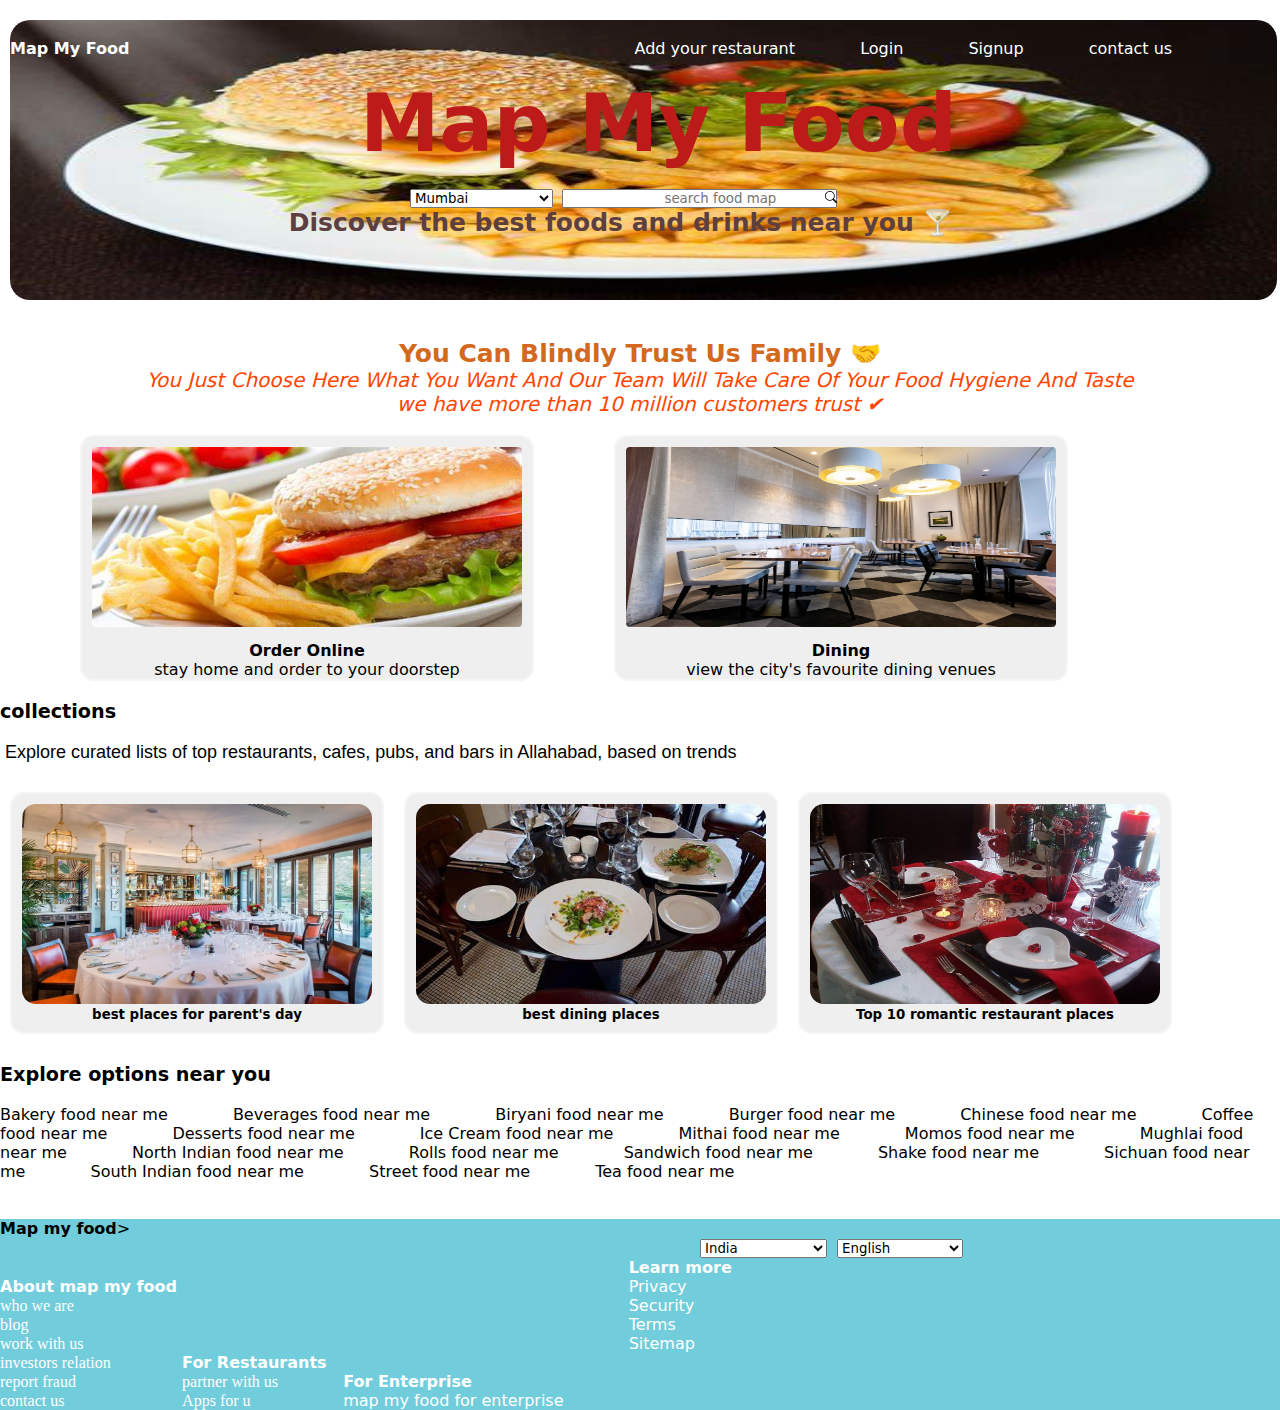
<file: index.html>
<!DOCTYPE html>
<html lang="en">
<head>
    <meta charset="UTF-8">
    <meta name="viewport" content="width=device-width, initial-scale=1.0">
    <title>Map My Food</title>
    <link rel="icon" href="img/logo.png" type="png">
    <link rel="stylesheet" href="style.css" />
</head>
<body>
    
    <header>
        <div class="bg4"><img class="bg-img"src="img/bg4.jpg">
        <div id="navbar" class="upper"> 
            <br>
            <b id="logo">Map My Food</b>
            <a onclick="alerts()"href="#">Add your restaurant </a>
            <a href="loginpage.html">Login</a>
            <a href="signup.html">Signup</a>
            <a href="https://mail.google.com/mail/u/0/#inbox?compose=GTvVlcSGMGMrrvpBcRXkBbbHLPWqWlNdPKhpjwXcgFwHbcCKWHWHKJTfFXVcVbWnjVbfBFBKFzWXw">contact us</a>
            <br>
            <br>
            <h1 id="name">Map My Food</h1>
            <br>
            <br>
            <div class="or">
            <select name="city">
                <option value="Mumbai">Mumbai</option>
                <option value="Delhi ">Delhi </option>
                <option value="Kolkata ">Kolkata </option>
                <option value="Chennai">Chennai  </option>
                <option value="Bangalore">Bangalore</option>
                <option value="Hyderabad">Hyderabad</option>
                <option value="Ahmedabad">Ahmedabad</option>
                <option value="Pune">Pune</option>
                <option value="Surat ">Surat </option>
                <option value="Jaipur">Jaipur</option>
                <option value="Kanpur">Kanpur</option>
                <option value="Lucknow">Lucknow</option>
                <option value="Nagpur">Nagpur</option>
                <option value="Indore">Indore</option>
                <option value="Patna">Patna</option>
                <option value="Bhopal">Bhopal</option>
                <option value="Thane">Thane</option>
                <option value="Vadodara">Vadodara</option>
                <option value="Visakhapatnam">Visakhapatnam</option>
                <option value="Pimpri-Chinchwad">Pimpri-Chinchwad</option>
                <option value="prayagraj">prayagaraj</option>

            </select>
            <input type="text" placeholder="search food map">
            <button id="search"><svg xmlns="http://www.w3.org/2000/svg" width="12" height="12" fill="currentColor" class="bi bi-search" viewBox="0 0 16 16">
                <path d="M11.742 10.344a6.5 6.5 0 1 0-1.397 1.398h-.001c.03.04.062.078.098.115l3.85 3.85a1 1 0 0 0 1.415-1.414l-3.85-3.85a1.007 1.007 0 0 0-.115-.1zM12 6.5a5.5 5.5 0 1 1-11 0 5.5 5.5 0 0 1 11 0z"/>
              </svg></button>
            </div>
            <div style="text-align: center;">
            <b id="line">Discover the best foods and drinks near you &#x1F378</b>
            </div>
        </div>
    </div>
    </header>
    <main>
        <section>
            <br>
            <div class="impnote">
                <b id="trust"> you can blindly trust us family &#x1F91D</b>
                <br>
                <i id="nos" style="text-transform:capitalize">you just choose here what you want and our team will take care of your food hygiene and taste </i>
                <br>
                <i id="nos">we have more than 10 million customers trust &#x2714</i>
            </div>
    
        </section>
        <br>
        <section>
            <div class="btn" >
                <button onclick="myFunction()"class="content2 divs" ><img class="orderdining"src="img/orderonline.jpg"><br><b >Order Online</b><br>stay home and order to your doorstep</button>
                <button onclick="dining()"class="content2 divs" ><img class="orderdining"src="img/Althea_0.webp"><br><b>Dining</b><br>view the city's favourite dining venues</button>
            </div>
        </section>
        <section>
            <br>
            <div >
                <div>
                <b class="collection">collections</b>
                <br>
                <br>
               <pre id="slogan2"> Explore curated lists of top restaurants, cafes, pubs, and bars in Allahabad, based on trends </pre>
                <br>
                </div>
                <div class="collection-item">
                <button class="item divs" ><img onclick="myalert()"class="collect"src="img/parentsday.webp"><br><b >best places for parent's day</b><br></button>
                <button class="item divs"><img onclick="dining()"class="collect"src="img/dining.jpg"><br><b >best dining places</b><br></button>
                <button class="item divs"><img onclick="redirect()"class="collect"src="img/romantic table.jpg"><br><b >Top 10 romantic restaurant places</b><br></button>
                </div>
            </div>
        </section>
        <br>
        <section>
            <div>
                <b class="collection">Explore options near you</b>
                <br>
                <br>
                <a class="options" href="#">Bakery food near me</a> 
                <a class="options"href="#">Beverages food near me</a> 
                <a class="options"href="#">Biryani food near me</a> 
                <a class="options"href="#">Burger food near me</a> 
                <a class="options" href="#">Chinese food near me</a> 
                <a class="options" href="#">Coffee food near me</a>
                <a class="options"href="#">Desserts food near me</a> 
                <a class="options"href="#">Ice Cream food near me</a> 
                <a class="options" href="#">Mithai food near me</a> 
                <a class="options"href="#">Momos food near me</a> 
                <a class="options" href="#">Mughlai food near me</a> 
                <a class="options"href="#">North Indian food near me</a> 
                <a class="options" href="#">Rolls food near me</a> 
                <a class="options" href="#">Sandwich food near me</a> 
                <a class="options" href="#">Shake food near me</a> 
                <a class="options"href="#">Sichuan food near me</a> 
                <a class="options" href="#">South Indian food near me</a> 
                <a class="options" href="#">Street food near me</a>
                <a class="options" href="#">Tea food near me</a>
            </div>
            <br> <br>
        </section>

    </main>
    <footer id="footbg">
        <div>
            <b>Map my food</b>>
            <br>
            <select id="country">
               <option value="India">India</option>
               <option value="Australia">Australia</option>
               <option value="Australia">Australia</option>
               <option value="Canada">Canada</option>
               <option value="Chile">Chile</option>
               <option value="Czech Republic">Czech Republic</option>
               <option value="Indonesia">Indonesia</option>
               <option value="Ireland">Ireland</option>
               <option value="Italy">Italy</option>
               <option value="Lebanon">Lebanon</option>
               <option value="Malaysia">Malaysia</option>
               <option value="Malaysia">Malaysia</option>
               <option value="South Africa">South Africa</option>
               <option value="Sri Lanka">Sri Lanka</option>
               <option value="UAE">UAE</option>
               <option value="usa">usa</option>
               <option value="united kingdom">united kingdom</option>
            </select>
            <select id="lang">
                <option value="english">English</option>
                <option value="italian">italian</option>
                <option value="polish">polish</option>
                <option value="indonesian">indonesian</option>
                <option value="portuguese(Pt)">Portuguese(PT)</option>
                <option value="vietnamese">vietnamese</option>
                <option value="hindi">Hindi</option>
                <option value="potuguese(BR)">Portuguese(BR)</option>
            </select>

        </div>
        
        <div class="footer"> 
            <b class="footer">About map my food</b>
            <br>
            <a class="about" href="#">who we are</a>
            <br>
            <a class="about" href="#">blog</a>
            <br>
            <a class="about"  href="#">work with us</a>
            <br>
            <a class="about"  href="#">investors relation</a>
            <br>
            <a class="about" href="#">report fraud</a>
            <br>
            <a class="about"  href="#">contact us</a>
            <br>
        </div>
        <div class="footer">
            <b>For Restaurants</b>
            <br>
            <a class="about" href="#">partner with us</a>
            <br>
            <a class="about" href="#">Apps for u</a>
            <br>
        </div>
        <div class="footer"> 
            <br>
            <b>For Enterprise</b>
            <br>
            <a class="footer" href="#">map my food for enterprise</a>
            <br>
        </div> 
        <div class="footer"> 
            <b>Learn more</b>
            <br>
            <a class="footer" href="#">Privacy</a>
            <br>
            <a class="footer" href="#">Security</a>
            <br>
            <a  class="footer"href="#">Terms</a>
            <br>
            <a class="footer"href="#">Sitemap</a>
            <br>
            <br>
            <br>
            <br>
        </div>

    </footer>
    <script>
        function myFunction() {
            location.replace("signup.html")
        }
        function dining() {
            location.replace("signup.html")
        }
        function myalert() {
        alert("Oops! sorry: Yet not added any restaurant for that events");
        }
        function alerts() {
        alert("sorry for the inconvenience: we have closed this services for some moment");
        }
        function redirect() {
            location.replace("signup.html")
        }
    </script>
</body>
</html>
</file>
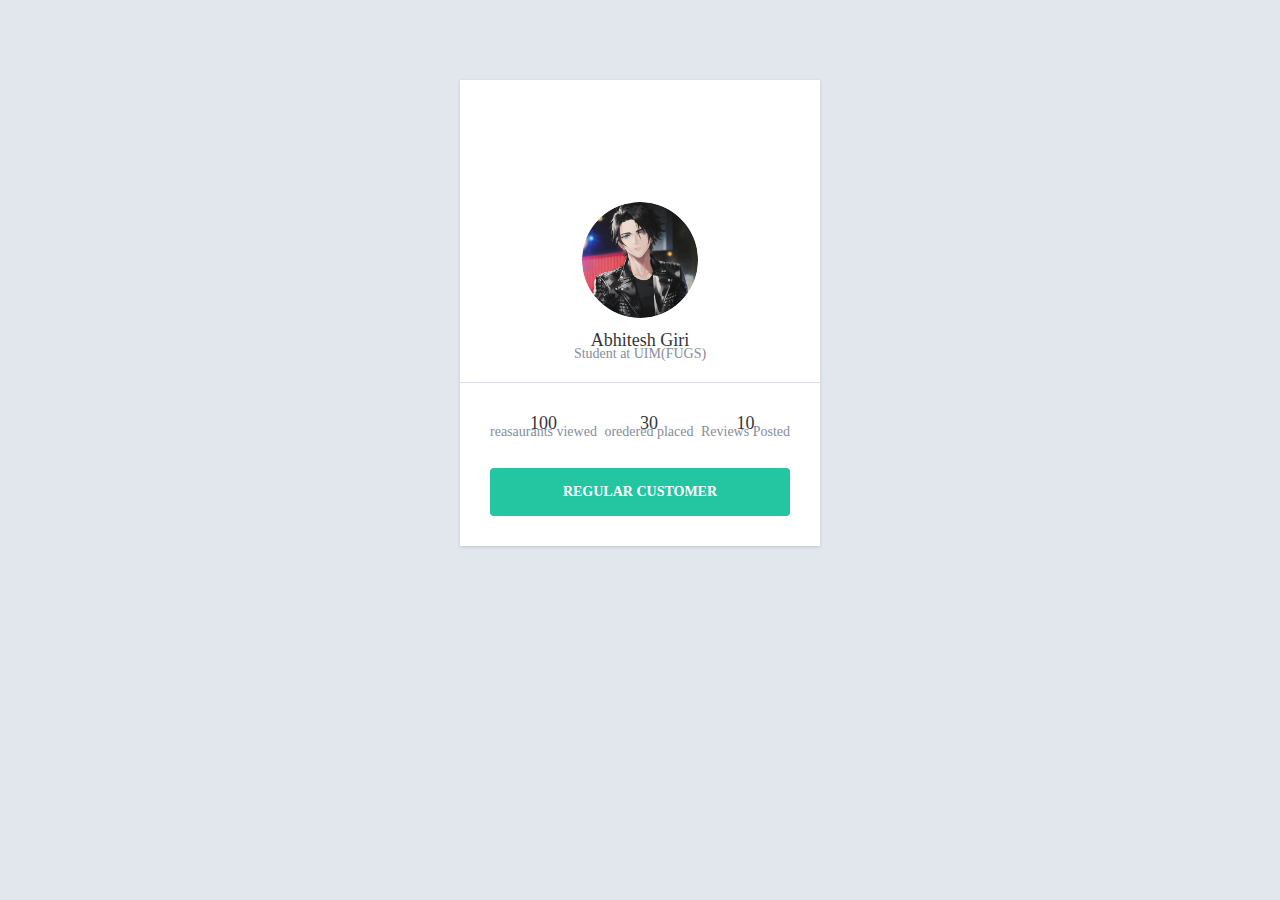
<file: customer.html>
<!DOCTYPE html>
<html lang="en">

<head>
  <meta charset="UTF-8" />
  <meta name="viewport" content="width=device-width, initial-scale=1.0" />
  <link rel="stylesheet" href="style3.css" />
  <link rel="icon" href="img/logo.png" type="png">
  <title>customer profile</title>
</head>

<body>
  <div class="card">
        <div class="card_background_img"></div>
        <div class="card_profile_img"></div>
        <div class="user_details">
            <h3>Abhitesh Giri</h3>
            <p>Student at UIM(FUGS)</p>
        </div>
        <div class="card_count">
            <div class="count">
                <div>
                    <h3>100</h3>
                    <p>reasaurants viewed</p>
                </div>
                <div >
                    <h3>30</h3>
                    <p>oredered placed</p>
                </div>
                <div>
                    <h3>10</h3>
                    <p>Reviews Posted</p>
                </div>
            </div>
             <div class="btn">regular customer</div>
        </div>
    </div>
</body>

</html>
</file>
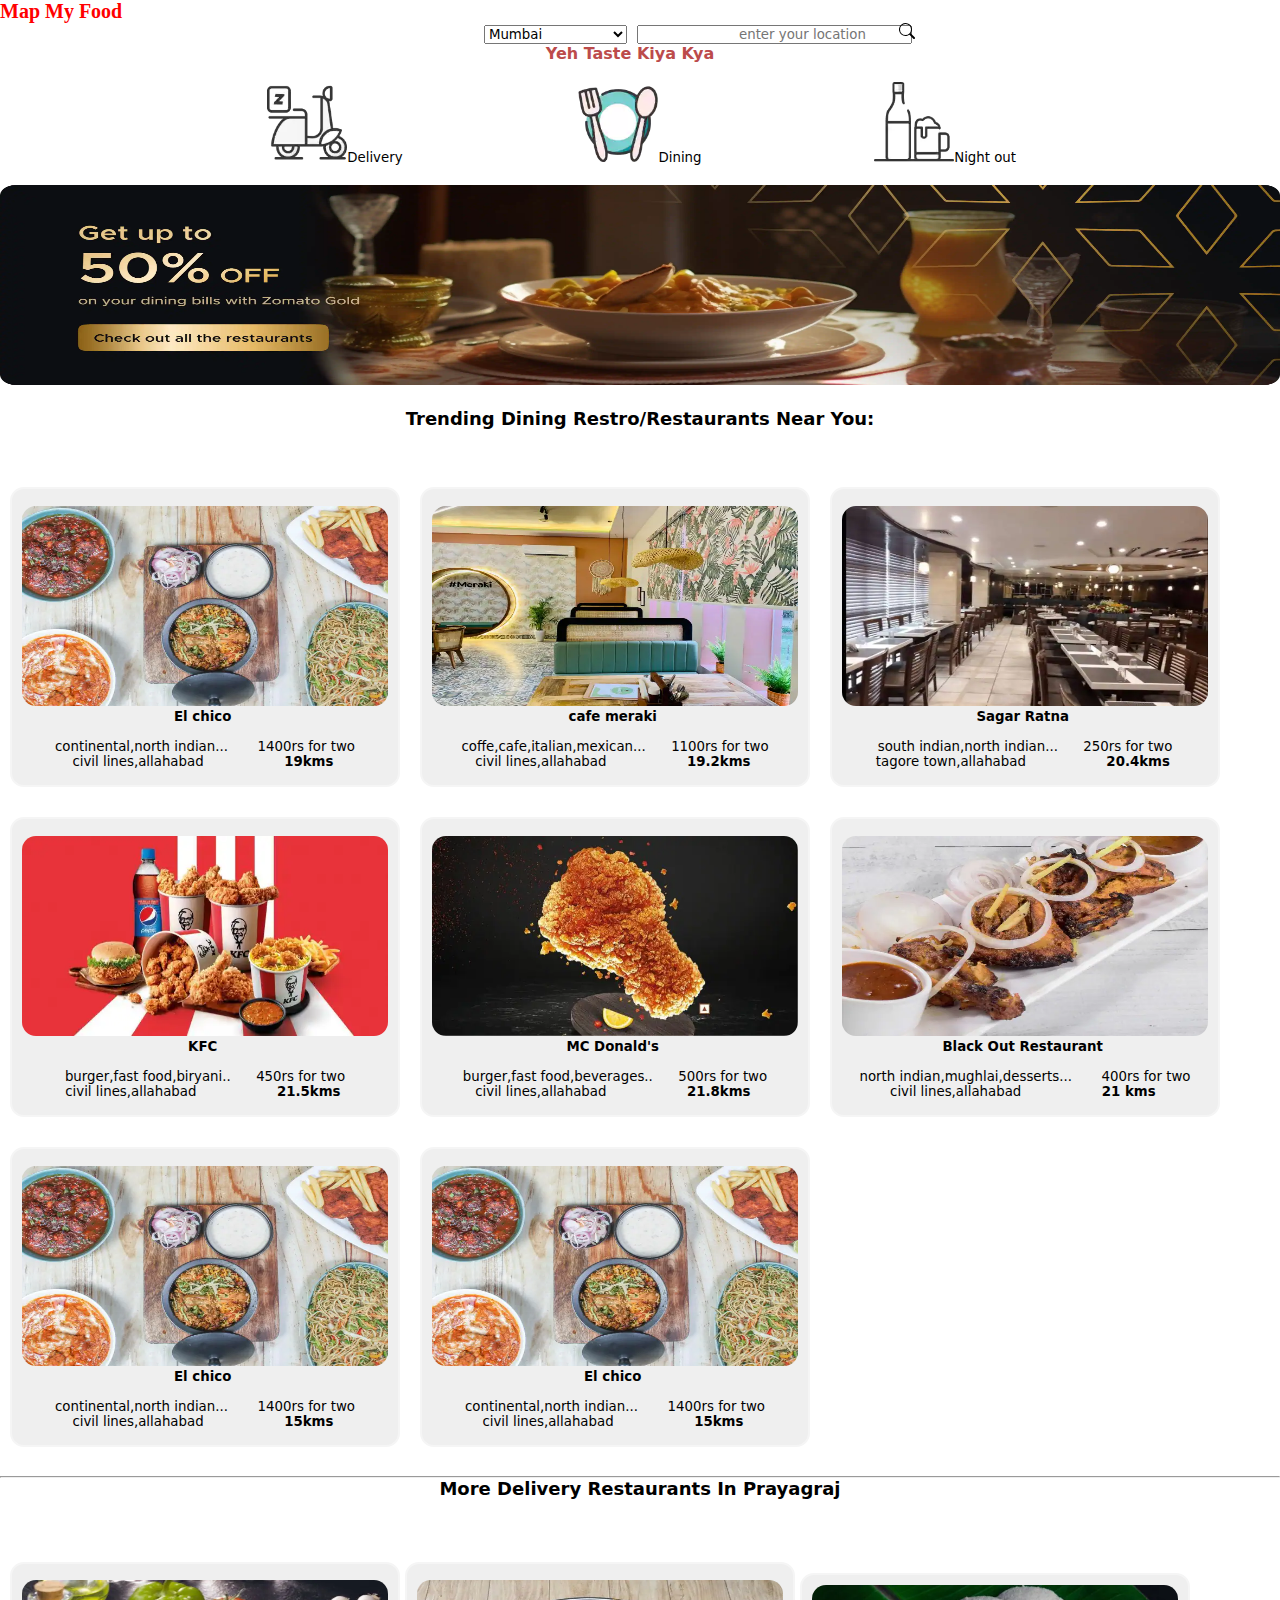
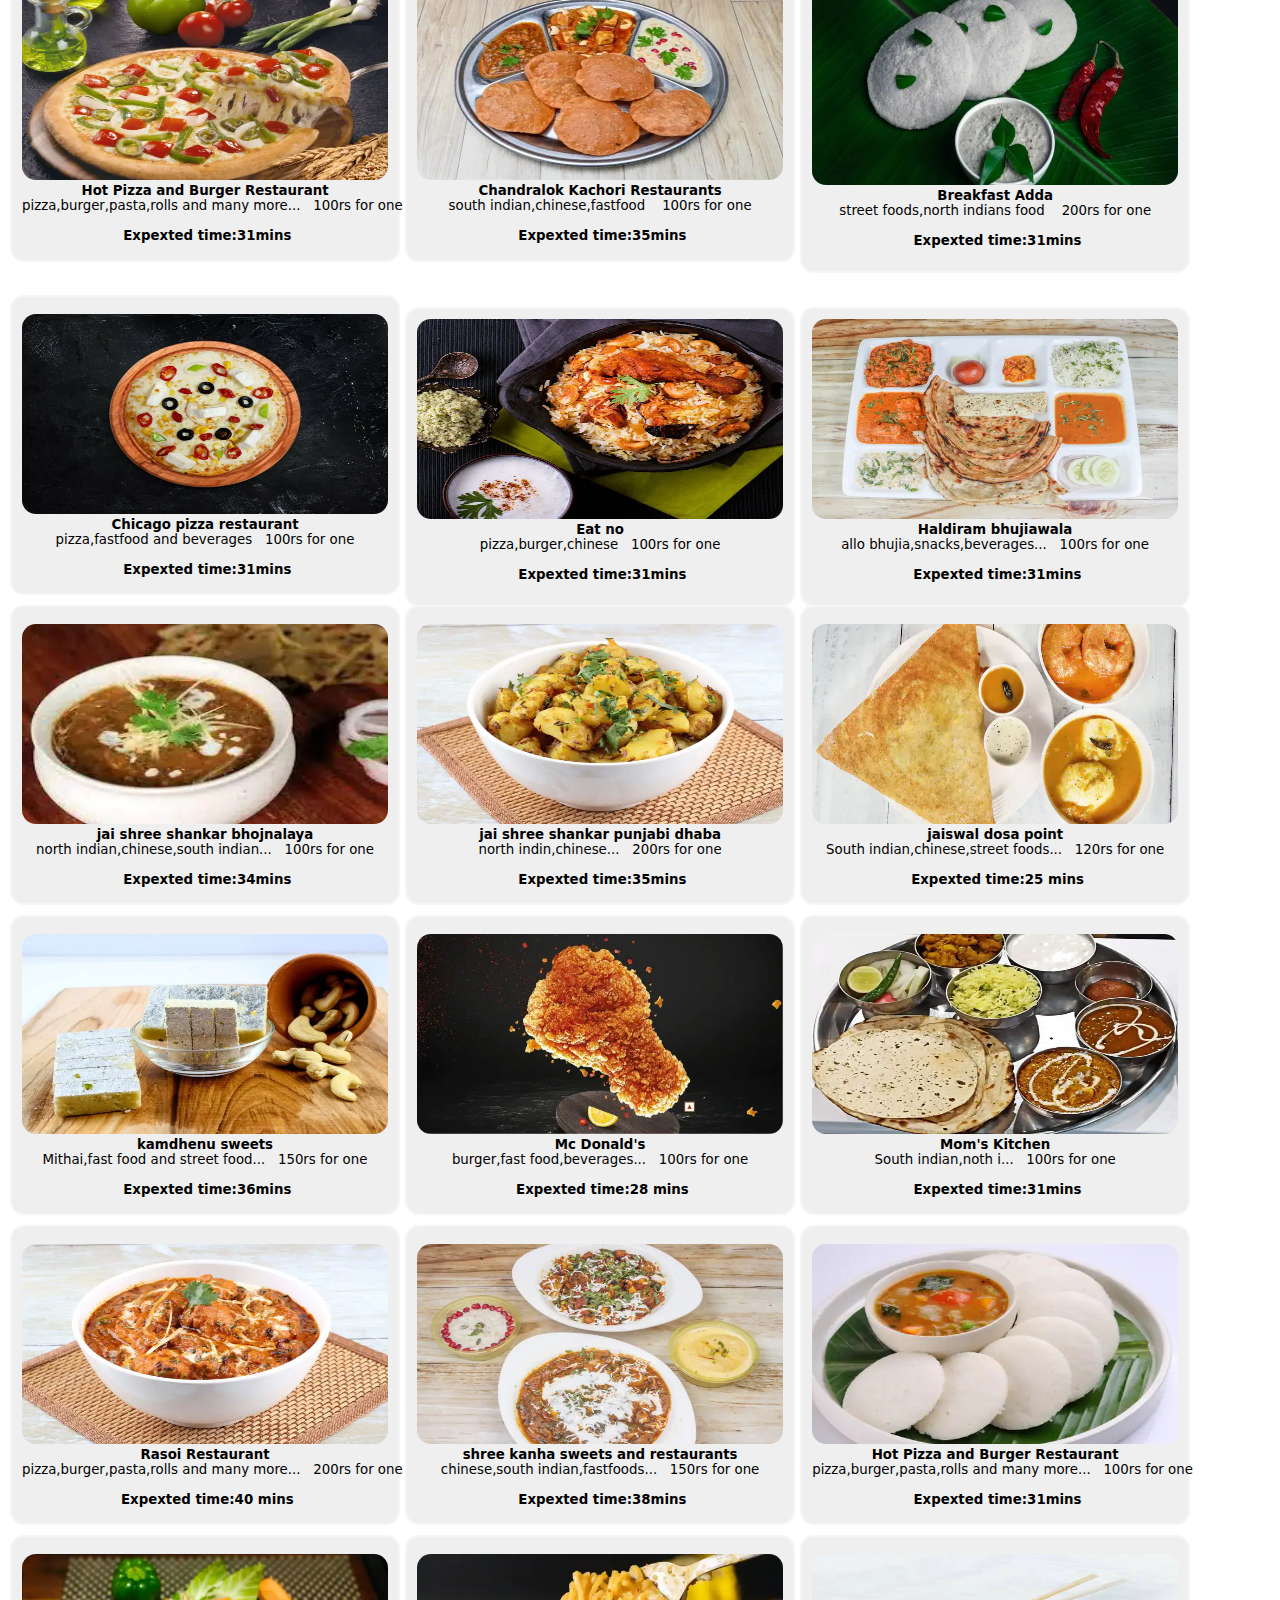
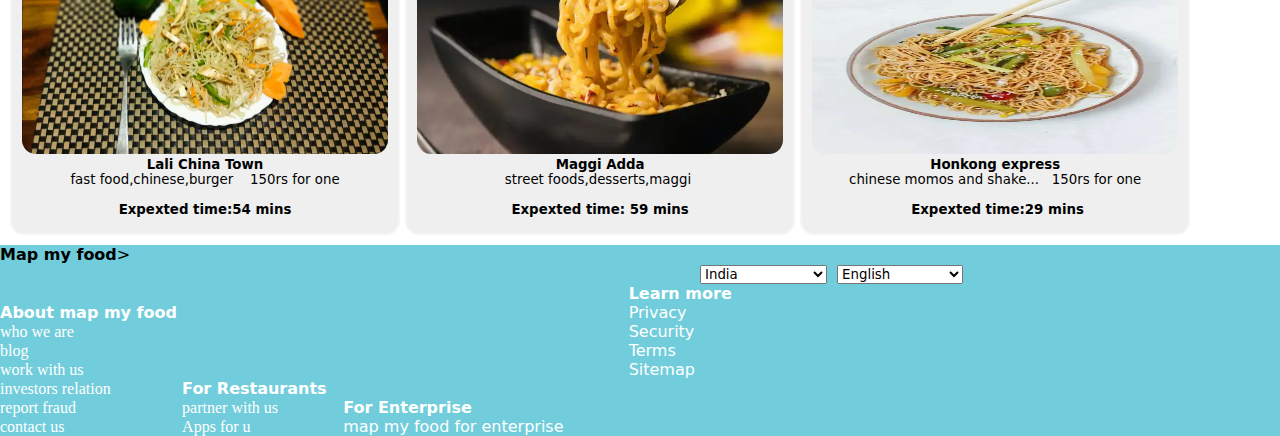
<file: dining.html>
<!DOCTYPE html>
<html lang="en">
<head>
    <meta charset="UTF-8">
    <meta name="viewport" content="width=device-width, initial-scale=1.0">
    <title>Map My Food</title>
    <link rel="stylesheet" href="style2.css" />
    <link rel="stylesheet" href="style.css" />
    <link rel="icon" href="img/logo.png" type="png">
</head>
<body>
    <header>
        <div >
        <b style="text-shadow:yellow;color:red;font-family: cursive;font-weight:700;font-size:20px">Map My Food</b>
             <div class="motive">
                <select name="city">
                <option value="Mumbai">Mumbai</option>
                <option value="Delhi ">Delhi </option>
                <option value="Kolkata ">Kolkata </option>
                <option value="Chennai">Chennai  </option>
                <option value="Bangalore">Bangalore</option>
                <option value="Hyderabad">Hyderabad</option>
                <option value="Ahmedabad">Ahmedabad</option>
                <option value="Pune">Pune</option>
                <option value="Surat ">Surat </option>
                <option value="Jaipur">Jaipur</option>
                <option value="Kanpur">Kanpur</option>
                <option value="Lucknow">Lucknow</option>
                <option value="Nagpur">Nagpur</option>
                <option value="Indore">Indore</option>
                <option value="Patna">Patna</option>
                <option value="Bhopal">Bhopal</option>
                <option value="Thane">Thane</option>
                <option value="Vadodara">Vadodara</option>
                <option value="Visakhapatnam">Visakhapatnam</option>
                <option value="Pimpri-Chinchwad">Pimpri-Chinchwad</option>
                <option value="prayagraj">prayagaraj</option>
    
            </select>
            
            <input type="text" placeholder="enter your location" >
            <button id="search"><svg xmlns="http://www.w3.org/2000/svg" width="16" height="16" fill="currentColor" class="bibi-search" viewBox="0 0 16 16">
                <path d="M11.742 10.344a6.5 6.5 0 1 0-1.397 1.398h-.001c.03.04.062.078.098.115l3.85 3.85a1 1 0 0 0 1.415-1.414l-3.85-3.85a1.007 1.007 0 0 0-.115-.1zM12 6.5a5.5 5.5 0 1 1-11 0 5.5 5.5 0 0 1 11 0z"/>
              </svg></button>
         
            <br>
            <b >Yeh Taste kiya kya</b>
        </div>
         </div>
        <br>
        <div style="text-align: center;">
            <button onclick="myFunction()" class="but"><img class="size"src="img/delivery2.webp" alt="delivery">Delivery</button>
            <button onclick="red()" class="but"><img class="size"src="img/dining.webp" alt="">Dining</button>
            <button onclick="redirect()" class="but"><img class="size"src="img/nightout2.webp" alt="">Night out</button>
        </div>
        </header>
    <main>
        <br>
        <div>
            <img style="height:200px;width:100%"src="/img/diningout.webp"alt="Exclusive offers">
        </div>
        <br>
        <b class="headings2">Trending Dining Restro/Restaurants Near You:</b>
        <br>
        <br>
        <div class="btn-div">
            <button class="btn-img divs"><img class="bodyimg" src="img/el chico.webp" alt=""><pre><b>El chico </b><br><br>continental,north indian...       1400rs for two<br>civil lines,allahabad                   <b>19kms</b> </pre></button>

            <button class="btn-img divs"><img class="bodyimg" src="img/cafe meraki.webp" alt=""><pre><b>cafe meraki </b><br><br>coffe,cafe,italian,mexican...      1100rs for two<br>civil lines,allahabad                   <b>19.2kms</b> </pre></button>

            <button class="btn-img divs"><img class="bodyimg" src="img/sagar ratna.webp" alt=""><pre><b>Sagar Ratna </b><br><br>south indian,north indian...      250rs for two<br>tagore town,allahabad                   <b>20.4kms</b> </pre></button>

            <button class="btn-img divs"><img class="bodyimg" src="img/kfc.webp" alt=""><pre><b>KFC </b><br><br>burger,fast food,biryani..      450rs for two<br>civil lines,allahabad                   <b>21.5kms</b> </pre></button>

            <button class="btn-img divs"><img class="bodyimg" src="img/mc donalds2.webp" alt=""><pre><b>MC Donald's </b><br><br>burger,fast food,beverages..      500rs for two<br>civil lines,allahabad                   <b>21.8kms</b> </pre></button>

            <button class="btn-img divs"><img class="bodyimg" src="img/black out restaurant.webp" alt=""><pre><b>Black Out Restaurant </b><br><br>north indian,mughlai,desserts...       400rs for two<br>civil lines,allahabad                   <b>21 kms</b> </pre></button>

            <button class="btn-img divs"><img class="bodyimg" src="img/el chico.webp" alt=""><pre><b>El chico </b><br><br>continental,north indian...       1400rs for two<br>civil lines,allahabad                   <b>15kms</b> </pre></button>

            <button class="btn-img divs"><img class="bodyimg" src="img/el chico.webp" alt=""><pre><b>El chico </b><br><br>continental,north indian...       1400rs for two<br>civil lines,allahabad                   <b>15kms</b> </pre></button>
        </div>
        <br>
        <div>
            <hr>
            <div>
                <b class="headings2">More Delivery Restaurants In Prayagraj</b>
                <br>
            </div>
            <div class="btn-div"style="display:inline-block;text-align:left">
               
                <button class="btn-img divs "><img class="bodyimg"src="img/hot pizza and burger restaurants.webp" alt=""><pre><b>Hot Pizza and Burger Restaurant</b><br>pizza,burger,pasta,rolls and many more...   100rs for one<br><br><b> Expexted time:31mins</b></pre></button>
                <button class="btn-img divs"><img class="bodyimg"src="img/chandralok kachori.webp" alt=""><pre><b>Chandralok Kachori Restaurants</b><br>south indian,chinese,fastfood    100rs for one<br><br><b> Expexted time:35mins</b></pre></button>
                <button class="btn-img adjustingBtn divs"><img class="bodyimg"src="img/breakfast adda.webp" alt=""><pre><b>Breakfast Adda</b><br>street foods,north indians food    200rs for one<br><br><b> Expexted time:31mins</b></pre</button>

                <button class="btn-img divs"><img class="bodyimg"src="img/chicago pizza.webp" alt=""><pre><b>Chicago pizza restaurant</b><br>pizza,fastfood and beverages   100rs for one<br><br><b> Expexted time:31mins</b></pre></button>
                <button class="btn-img adjustingBtn2 divs"><img class="bodyimg"src="img/eat no.webp" alt=""><pre><b>Eat no</b><br>pizza,burger,chinese   100rs for one<br><br><b> Expexted time:31mins</b></pre</button>
                <button class="btn-img adjustingBtn divs"><img class="bodyimg"src="img/haldiram bhujiawala.webp" alt=""><pre><b>Haldiram bhujiawala</b><br>allo bhujia,snacks,beverages...   100rs for one<br><br><b> Expexted time:31mins</b></pre</button>

                <button class="btn-img divs"><img class="bodyimg"src="img/jai shree shankar bhojnalaya.webp" alt=""><pre><b>jai shree shankar bhojnalaya</b><br>north indian,chinese,south indian...   100rs for one<br><br><b> Expexted time:34mins</b></pre></button>
                <button class="btn-img divs"><img class="bodyimg"src="img/jai shree shankar punjabi dhaba.webp" alt=""><pre><b>jai shree shankar punjabi dhaba</b><br>north indin,chinese...   200rs for one<br><br><b> Expexted time:35mins</b></pre></button>
                <button class="btn-img divs"><img class="bodyimg"src="img/jaiswal dosa point.webp" alt=""><pre><b>jaiswal dosa point</b><br>South indian,chinese,street foods...   120rs for one<br><br><b> Expexted time:25 mins</b></pre></button>
                
                <button class="btn-img divs"><img class="bodyimg"src="img/kamdhenu sweets.webp" alt=""><pre><b>kamdhenu sweets</b><br>Mithai,fast food and street food...   150rs for one<br><br><b> Expexted time:36mins</b></pre></button>
                <button class="btn-img divs"><img class="bodyimg"src="img/mc donalds.webp" alt=""><pre><b>Mc Donald's</b><br>burger,fast food,beverages...   100rs for one<br><br><b> Expexted time:28 mins</b></pre></button>
                <button class="btn-img divs"><img class="bodyimg"src="img/moms kitchen.webp" alt=""><pre><b>Mom's Kitchen</b><br>South indian,noth i...   100rs for one<br><br><b> Expexted time:31mins</b></pre></button>
                <br>
                <button class="btn-img divs"><img class="bodyimg"src="img/rasoi restaurants.webp" alt=""><pre><b>Rasoi Restaurant</b><br>pizza,burger,pasta,rolls and many more...   200rs for one<br><br><b> Expexted time:40 mins</b></pre></button>
                <button class="btn-img divs"><img class="bodyimg"src="img/shree kanha sweets and restaurants.webp" alt=""><pre><b>shree kanha sweets and restaurants</b><br>chinese,south indian,fastfoods...   150rs for one<br><br><b> Expexted time:38mins</b></pre></button>
                <button class="btn-img divs"><img class="bodyimg"src="img/swarana's kitchen.webp" alt=""><pre><b>Hot Pizza and Burger Restaurant</b><br>pizza,burger,pasta,rolls and many more...   100rs for one<br><br><b> Expexted time:31mins</b></pre></button>
            
                <button class="btn-img divs"><img class="bodyimg"src="img/lali china town.webp" alt=""><pre><b>Lali China Town</b><br>fast food,chinese,burger    150rs for one<br><br><b>Expexted time:54 mins</b></pre></button>
                <button class="btn-img divs"><img class="bodyimg"src="img/maggi adda.webp" alt=""><pre><b>Maggi Adda</b><br>street foods,desserts,maggi <br><br><b>Expexted time: 59 mins</b></pre></button>
                <button class="btn-img divs"><img class="bodyimg" src="img/honkong express.webp" alt=""><pre><b>Honkong express</b><br>chinese momos and shake...   150rs for one<br><br><b> Expexted time:29 mins</b></pre></button>
                
            </div>

        </div>


    </main>

        <footer id="footbg">
            <div>
                <b>Map my food</b>>
                <br>
                <select id="country">
                   <option value="India">India</option>
                   <option value="Australia">Australia</option>
                   <option value="Australia">Australia</option>
                   <option value="Canada">Canada</option>
                   <option value="Chile">Chile</option>
                   <option value="Czech Republic">Czech Republic</option>
                   <option value="Indonesia">Indonesia</option>
                   <option value="Ireland">Ireland</option>
                   <option value="Italy">Italy</option>
                   <option value="Lebanon">Lebanon</option>
                   <option value="Malaysia">Malaysia</option>
                   <option value="Malaysia">Malaysia</option>
                   <option value="South Africa">South Africa</option>
                   <option value="Sri Lanka">Sri Lanka</option>
                   <option value="UAE">UAE</option>
                   <option value="usa">usa</option>
                   <option value="united kingdom">united kingdom</option>
                </select>
                <select id="lang">
                    <option value="english">English</option>
                    <option value="italian">italian</option>
                    <option value="polish">polish</option>
                    <option value="indonesian">indonesian</option>
                    <option value="portuguese(Pt)">Portuguese(PT)</option>
                    <option value="vietnamese">vietnamese</option>
                    <option value="hindi">Hindi</option>
                    <option value="potuguese(BR)">Portuguese(BR)</option>
                </select>
    
            </div>
            
            <div class="footer"> 
                <b class="footer">About map my food</b>
                <br>
                <a class="about" href="#">who we are</a>
                <br>
                <a class="about" href="#">blog</a>
                <br>
                <a class="about"  href="#">work with us</a>
                <br>
                <a class="about"  href="#">investors relation</a>
                <br>
                <a class="about" href="#">report fraud</a>
                <br>
                <a class="about"  href="#">contact us</a>
                <br>
            </div>
            <div class="footer">
                <b>For Restaurants</b>
                <br>
                <a class="about" href="#">partner with us</a>
                <br>
                <a class="about" href="#">Apps for u</a>
                <br>
            </div>
            <div class="footer"> 
                <br>
                <b>For Enterprise</b>
                <br>
                <a class="footer" href="#">map my food for enterprise</a>
                <br>
            </div> 
            <div class="footer"> 
                <b>Learn more</b>
                <br>
                <a class="footer" href="#">Privacy</a>
                <br>
                <a class="footer" href="#">Security</a>
                <br>
                <a  class="footer"href="#">Terms</a>
                <br>
                <a class="footer"href="#">Sitemap</a>
                <br>
                <br>
                <br>
                <br>
            </div>
    
        </footer>
    <script>
        function myFunction() {
            location.replace("orderonline.html")
        }
        function red() {
            location.replace("dining.html")
        }
        function redirect() {
            location.replace("nightout.html")
        }
    </script>
</body>
</html>
</file>
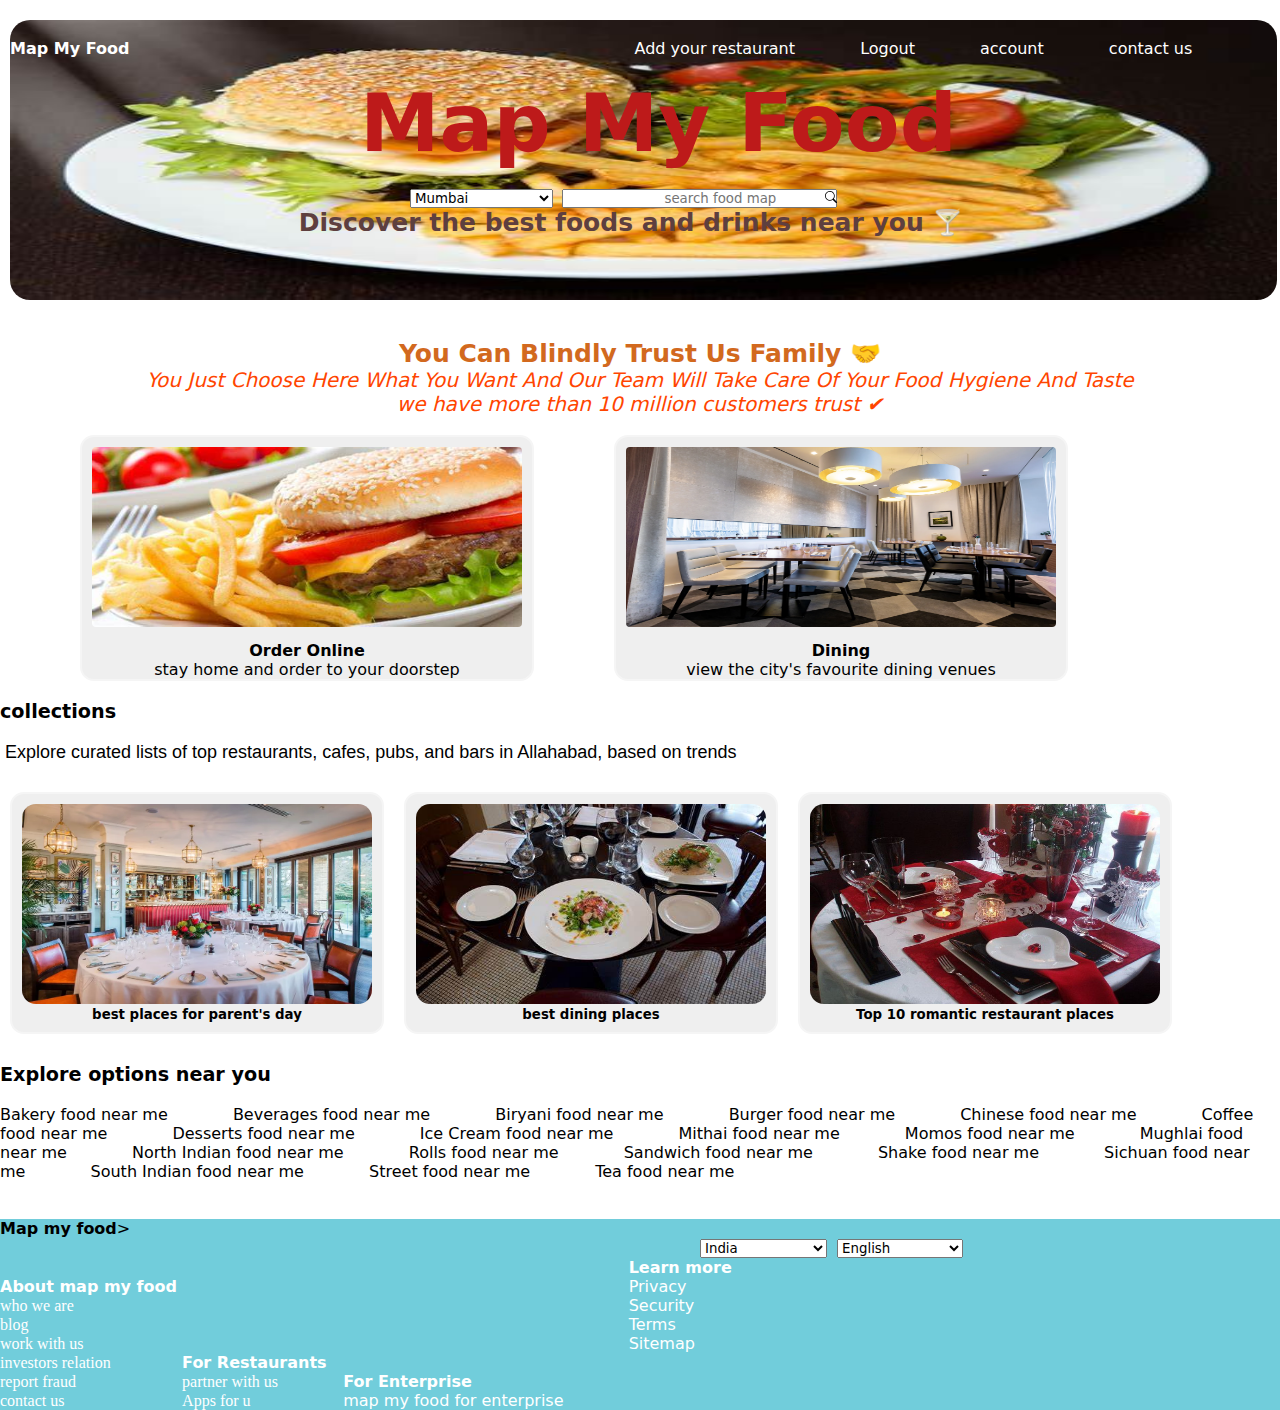
<file: index2.html>
<!DOCTYPE html>
<html lang="en">
<head>
    <meta charset="UTF-8">
    <meta name="viewport" content="width=device-width, initial-scale=1.0">
    <title>Map My Food</title>
    <link rel="icon" href="img/logo.png" type="png">
    <link rel="stylesheet" href="style.css">
</head>
<body>
    
    <header>
        <div class="bg4"><img class="bg-img"src="img/bg4.jpg">
        <div id="navbar" class="upper"> 
            <br>
            <b id="logo">Map My Food</b>
            <a onclick="alerts()"href="#">Add your restaurant </a>
            <a href="index.html">Logout</a>
            <a href="customer.html">account</a>
            <a href="https://mail.google.com/mail/u/0/#inbox?compose=GTvVlcSGMGMrrvpBcRXkBbbHLPWqWlNdPKhpjwXcgFwHbcCKWHWHKJTfFXVcVbWnjVbfBFBKFzWXw">contact us</a>
            <br>
            <br>
            <h1 id="name">Map My Food</h1>
            <br>
            <br>
            <div class="or">
            <select name="city">
                <option value="Mumbai">Mumbai</option>
                <option value="Delhi ">Delhi </option>
                <option value="Kolkata ">Kolkata </option>
                <option value="Chennai">Chennai  </option>
                <option value="Bangalore">Bangalore</option>
                <option value="Hyderabad">Hyderabad</option>
                <option value="Ahmedabad">Ahmedabad</option>
                <option value="Pune">Pune</option>
                <option value="Surat ">Surat </option>
                <option value="Jaipur">Jaipur</option>
                <option value="Kanpur">Kanpur</option>
                <option value="Lucknow">Lucknow</option>
                <option value="Nagpur">Nagpur</option>
                <option value="Indore">Indore</option>
                <option value="Patna">Patna</option>
                <option value="Bhopal">Bhopal</option>
                <option value="Thane">Thane</option>
                <option value="Vadodara">Vadodara</option>
                <option value="Visakhapatnam">Visakhapatnam</option>
                <option value="Pimpri-Chinchwad">Pimpri-Chinchwad</option>
                <option value="prayagraj">prayagaraj</option>

            </select>
            <input type="text" placeholder="search food map">
            <button id="search"><svg xmlns="http://www.w3.org/2000/svg" width="12" height="12" fill="currentColor" class="bi bi-search" viewBox="0 0 16 16">
                <path d="M11.742 10.344a6.5 6.5 0 1 0-1.397 1.398h-.001c.03.04.062.078.098.115l3.85 3.85a1 1 0 0 0 1.415-1.414l-3.85-3.85a1.007 1.007 0 0 0-.115-.1zM12 6.5a5.5 5.5 0 1 1-11 0 5.5 5.5 0 0 1 11 0z"/>
              </svg></button>
            </div>
            <div style="text-align: center;">
            <b id="line">Discover the best foods and drinks near you &#x1F378</b>
            </div>
        </div>
    </div>
    </header>
    <main>
        <section>
            <br>
            <div class="impnote">
                <b id="trust"> you can blindly trust us family &#x1F91D</b>
                <br>
                <i id="nos" style="text-transform:capitalize">you just choose here what you want and our team will take care of your food hygiene and taste </i>
                <br>
                <i id="nos">we have more than 10 million customers trust &#x2714</i>
            </div>
    
        </section>
        <br>
        <section>
            <div class="btn" >
                <button onclick="myFunction()"class="content2 divs" ><img class="orderdining"src="img/orderonline.jpg"><br><b >Order Online</b><br>stay home and order to your doorstep</button>
                <button onclick="dining()"class="content2 divs" ><img class="orderdining"src="img/Althea_0.webp"><br><b>Dining</b><br>view the city's favourite dining venues</button>
            </div>
        </section>
        <section>
            <br>
            <div >
                <div>
                <b class="collection">collections</b>
                <br>
                <br>
               <pre id="slogan2"> Explore curated lists of top restaurants, cafes, pubs, and bars in Allahabad, based on trends </pre>
                <br>
                </div>
                <div class="collection-item">
                <button class="item divs" ><img onclick="myalert()"class="collect"src="img/parentsday.webp"><br><b >best places for parent's day</b><br></button>
                <button class="item divs"><img onclick="dining()"class="collect"src="img/dining.jpg"><br><b >best dining places</b><br></button>
                <button class="item divs"><img onclick="redirect()"class="collect"src="img/romantic table.jpg"><br><b >Top 10 romantic restaurant places</b><br></button>
                </div>
            </div>
        </section>
        <br>
        <section>
            <div>
                <b class="collection">Explore options near you</b>
                <br>
                <br>
                <a class="options" href="#">Bakery food near me</a> 
                <a class="options"href="#">Beverages food near me</a> 
                <a class="options"href="#">Biryani food near me</a> 
                <a class="options"href="#">Burger food near me</a> 
                <a class="options" href="#">Chinese food near me</a> 
                <a class="options" href="#">Coffee food near me</a>
                <a class="options"href="#">Desserts food near me</a> 
                <a class="options"href="#">Ice Cream food near me</a> 
                <a class="options" href="#">Mithai food near me</a> 
                <a class="options"href="#">Momos food near me</a> 
                <a class="options" href="#">Mughlai food near me</a> 
                <a class="options"href="#">North Indian food near me</a> 
                <a class="options" href="#">Rolls food near me</a> 
                <a class="options" href="#">Sandwich food near me</a> 
                <a class="options" href="#">Shake food near me</a> 
                <a class="options"href="#">Sichuan food near me</a> 
                <a class="options" href="#">South Indian food near me</a> 
                <a class="options" href="#">Street food near me</a>
                <a class="options" href="#">Tea food near me</a>
            </div>
            <br> <br>
        </section>

    </main>
    <footer id="footbg">
        <div>
            <b>Map my food</b>>
            <br>
            <select id="country">
               <option value="India">India</option>
               <option value="Australia">Australia</option>
               <option value="Australia">Australia</option>
               <option value="Canada">Canada</option>
               <option value="Chile">Chile</option>
               <option value="Czech Republic">Czech Republic</option>
               <option value="Indonesia">Indonesia</option>
               <option value="Ireland">Ireland</option>
               <option value="Italy">Italy</option>
               <option value="Lebanon">Lebanon</option>
               <option value="Malaysia">Malaysia</option>
               <option value="Malaysia">Malaysia</option>
               <option value="South Africa">South Africa</option>
               <option value="Sri Lanka">Sri Lanka</option>
               <option value="UAE">UAE</option>
               <option value="usa">usa</option>
               <option value="united kingdom">united kingdom</option>
            </select>
            <select id="lang">
                <option value="english">English</option>
                <option value="italian">italian</option>
                <option value="polish">polish</option>
                <option value="indonesian">indonesian</option>
                <option value="portuguese(Pt)">Portuguese(PT)</option>
                <option value="vietnamese">vietnamese</option>
                <option value="hindi">Hindi</option>
                <option value="potuguese(BR)">Portuguese(BR)</option>
            </select>

        </div>
        
        <div class="footer"> 
            <b class="footer">About map my food</b>
            <br>
            <a class="about" href="#">who we are</a>
            <br>
            <a class="about" href="#">blog</a>
            <br>
            <a class="about"  href="#">work with us</a>
            <br>
            <a class="about"  href="#">investors relation</a>
            <br>
            <a class="about" href="#">report fraud</a>
            <br>
            <a class="about"  href="#">contact us</a>
            <br>
        </div>
        <div class="footer">
            <b>For Restaurants</b>
            <br>
            <a class="about" href="#">partner with us</a>
            <br>
            <a class="about" href="#">Apps for u</a>
            <br>
        </div>
        <div class="footer"> 
            <br>
            <b>For Enterprise</b>
            <br>
            <a class="footer" href="#">map my food for enterprise</a>
            <br>
        </div> 
        <div class="footer"> 
            <b>Learn more</b>
            <br>
            <a class="footer" href="#">Privacy</a>
            <br>
            <a class="footer" href="#">Security</a>
            <br>
            <a  class="footer"href="#">Terms</a>
            <br>
            <a class="footer"href="#">Sitemap</a>
            <br>
            <br>
            <br>
            <br>
        </div>

    </footer>
    <script>
        function myFunction() {
            location.replace("orderonline.html")
        }
        function dining() {
            location.replace("dining.html")
        }
        function myalert() {
        alert("Oops! sorry: Yet not added any restaurant for that events");
        }
        function alerts() {
        alert("sorry for the inconvenience: we have closed this services for some moment");
        }
        function redirect() {
            location.replace("roman.html")
        }
    </script>
</body>
</html>
</file>
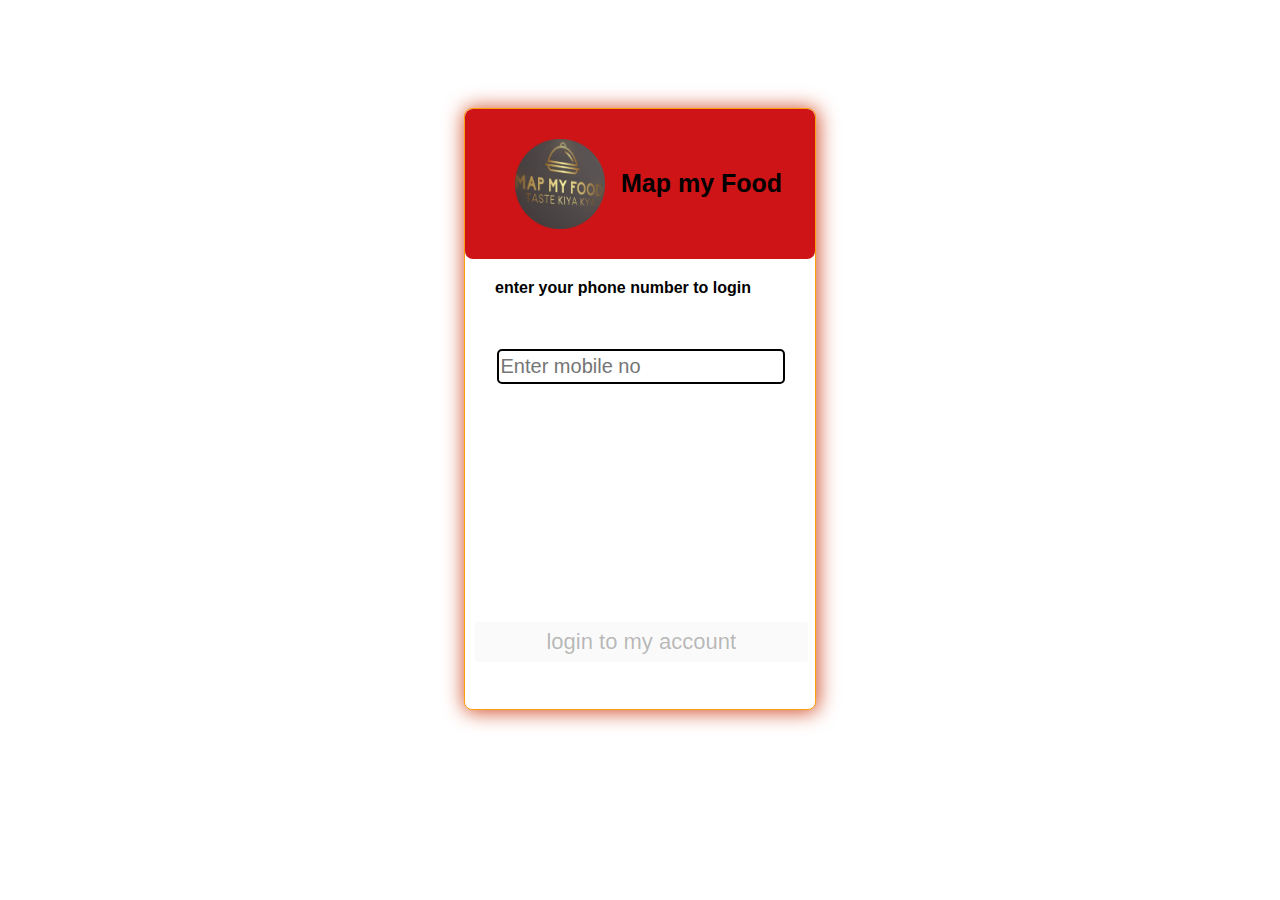
<file: loginpage.html>
<!DOCTYPE html>
<html lang="en">
  <head>
    <meta charset="UTF-8" />
    <meta name="viewport" content="width=device-width, initial-scale=1.0" />
    <title>Login: Map My Food</title>
    <link rel="icon" href="img/logo.png" type="png" />
    <style>
      body {
        font-family: sans-serif;
        position: relative;
        display: flex;
        justify-content: center;
        align-items: center;
        background: linear-gradient(45% red 35% green);
      }
      .main {
        width: 350px;
        height: 600px;
        border: 1px solid #fd9e0d;
        border-radius: 8px;
        background-color: #fff;
        margin-top: 100px;
        box-shadow: 1px 1px 20px 1px #d14d29;
      }

      img {
        height: 90px;
        margin-left: 50px;
        margin-top: 30px;
        /* mix-blend-mode: multiply; */
      }
      .head {
        width: 100%;
        height: 150px;
        border: 0px solid black;
        display: flex;
        background-color: #ce1416;
        overflow: hidden;
        border-radius: 8px;
      }
      #text {
        margin-top: 60px;
        font-weight: bold;
        font-family: sans-serif;
        color: #000000;
        font-size: 25px;
      }
      .foot {
        height: 450px;
        width: 100%;
        border: 0px solid black;
        border-radius: 0px;
      }
      #log {
        color: black;
        font-family: sans-serif;
        font-weight: bold;
        margin-left: 30px;
        margin-top: 20px;
      }
      #txt {
        width: 80%;
        height: 29px;
        border: 2px solid black;
        border-radius: 5px;
        margin-left: 9%;
        font-size: 20px;
      }
      #btn {
        width: 95%;
        height: 40px;
        border: none;
        font-size: 22px;
        margin-left: 10px;
        border-radius: 4px;
        /* border: none; */
        margin-top: 220px;
        /* background-color: #ffffff;
             color: #000000; */
        cursor: pointer;
      }
    </style>
  </head>
  <body>
    <div class="main">
      <div class="head">
        <img src="img/logo.png" alt="logo" />&emsp;
        <p id="text">Map my Food</p>
      </div>
      <div class="foot">
        <p id="log">enter your phone number to login</p>
        <br /><br />
        <input
          type="number"
          placeholder="Enter mobile no"
          id="txt"
          autocomplete="off"
        /><br /><br />
        <button id="btn" onclick="VgenerateOTP();" type="submit" disabled>
          login to my account
        </button>
      </div>
    </div>
    <script>
      const submitButton = document.getElementById("btn");
      const input = document.getElementById("txt");
      input.addEventListener("keypress", (e) => {
        const value = e.currentTarget.value;
        submitButton.disabled = false;
        submitButton.style.backgroundColor = "#D5484A";
        submitButton.style.color = "white";
        if (value === "") {
          submitButton.disabled = true;
        }
      });
      function clk() {
        window.location = "otp.html";
      }


      function VgenerateOTP() {
        const phoneNum = document.getElementById("txt").value;

        event.preventDefault();

        if (!phoneNum) {
          alert("All fields are mandatory");
        } else {
          generateOTP(); // Call the generateOTP function
        }
      }

      function generateOTP() {
        const phoneNumber = document.getElementById("txt").value;
        const otp = Math.floor(100000 + Math.random() * 900000);
        alert(`OTP sent to ${phoneNumber}: ${otp}`);
        sessionStorage.setItem("generatedOTP", otp); // Store OTP in sessionStorage
        sessionStorage.setItem("phoneNumber", phoneNumber); // Store phone number
        window.open("otp.html", "_self"); // Redirect to validation page
        // window.location.href = "LoginOtp.html";
      }
    </script>
  </body>
</html>
</file>
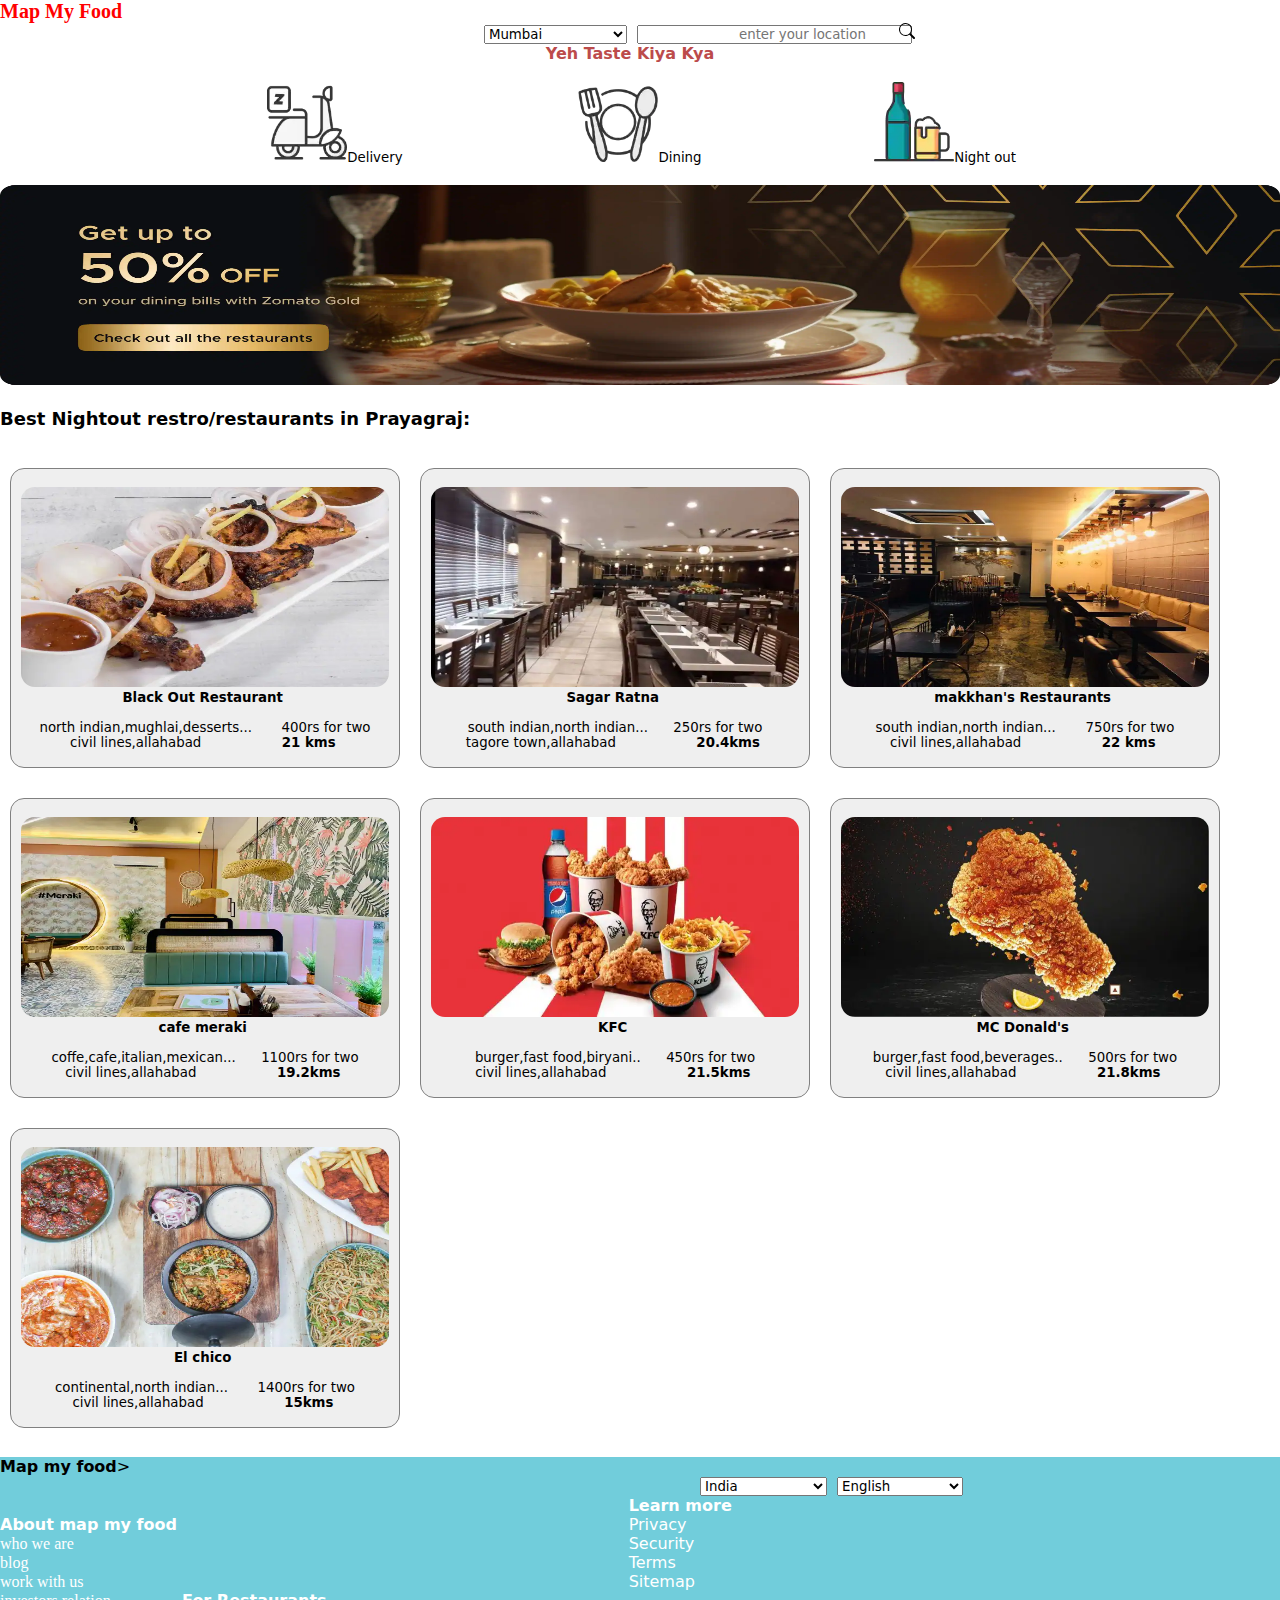
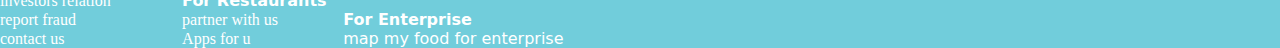
<file: nightout.html>
<!DOCTYPE html>
<html lang="en">
<head>
    <meta charset="UTF-8">
    <meta name="viewport" content="width=device-width, initial-scale=1.0">
    <title>Map My Food</title>
    <link rel="stylesheet"href="style2.css">
    <link rel="stylesheet"href="style.css">
    <link rel="icon" href="img/logo.png" type="png">
</head>

<body>
    <header>
        <div>
        <b style="text-shadow:yellow;color:red;font-family: cursive;font-weight:700;font-size:20px">Map My Food</b>
            <div class="motive">
                <select name="city">
                <option value="Mumbai">Mumbai</option>
                <option value="Delhi ">Delhi </option>
                <option value="Kolkata ">Kolkata </option>
                <option value="Chennai">Chennai  </option>
                <option value="Bangalore">Bangalore</option>
                <option value="Hyderabad">Hyderabad</option>
                <option value="Ahmedabad">Ahmedabad</option>
                <option value="Pune">Pune</option>
                <option value="Surat ">Surat </option>
                <option value="Jaipur">Jaipur</option>
                <option value="Kanpur">Kanpur</option>
                <option value="Lucknow">Lucknow</option>
                <option value="Nagpur">Nagpur</option>
                <option value="Indore">Indore</option>
                <option value="Patna">Patna</option>
                <option value="Bhopal">Bhopal</option>
                <option value="Thane">Thane</option>
                <option value="Vadodara">Vadodara</option>
                <option value="Visakhapatnam">Visakhapatnam</option>
                <option value="Pimpri-Chinchwad">Pimpri-Chinchwad</option>
                <option value="prayagraj">prayagaraj</option>
    
            </select>
            <input type="text" placeholder="enter your location" >
            <button id="search"><svg xmlns="http://www.w3.org/2000/svg" width="16" height="16" fill="currentColor" class="bibi-search" viewBox="0 0 16 16">
                <path d="M11.742 10.344a6.5 6.5 0 1 0-1.397 1.398h-.001c.03.04.062.078.098.115l3.85 3.85a1 1 0 0 0 1.415-1.414l-3.85-3.85a1.007 1.007 0 0 0-.115-.1zM12 6.5a5.5 5.5 0 1 1-11 0 5.5 5.5 0 0 1 11 0z"/>
              </svg></button>
            <br>
            <b >yeh taste kiya kya</b>
         </div>
        </div>
        <br>
        <div style="text-align: center;">
            <button onclick="myFunction()" class="but"><img class="size"src="img/delivery2.webp" alt="delivery">Delivery</button>
            <button onclick="red()" class="but"><img class="size"src="img/dining2.webp" alt="">Dining</button>
            <button onclick="redirect()" class="but"><img class="size"src="img/night out.webp" alt="">Night out</button>
        </div>
        </header>
        <main>
            <br>
            <div>
                <img style="height:200px;width:100%"src="img/diningout.webp"alt="">
            </div>
            <br>
            
        <b style="font-size: large;">Best Nightout restro/restaurants in Prayagraj:</b>
        <br>
        <br>
        <div class="btn-div">
            <button class="btn-img"><img class="bodyimg" src="img/black out restaurant.webp" alt=""><pre><b>Black Out Restaurant </b><br><br>north indian,mughlai,desserts...       400rs for two<br>civil lines,allahabad                   <b>21 kms</b> </pre></button>

            <button class="btn-img"><img class="bodyimg" src="img/sagar ratna.webp" alt=""><pre><b>Sagar Ratna </b><br><br>south indian,north indian...      250rs for two<br>tagore town,allahabad                   <b>20.4kms</b> </pre></button>

            <button class="btn-img"><img class="bodyimg" src="img/makhan.webp" alt=""><pre><b>makkhan's Restaurants </b><br><br>south indian,north indian...       750rs for two<br>civil lines,allahabad                   <b>22 kms</b> </pre></button>

            <button class="btn-img"><img class="bodyimg" src="img/cafe meraki.webp" alt=""><pre><b>cafe meraki </b><br><br>coffe,cafe,italian,mexican...      1100rs for two<br>civil lines,allahabad                   <b>19.2kms</b> </pre></button>
            <button class="btn-img"><img class="bodyimg" src="img/kfc.webp" alt=""><pre><b>KFC </b><br><br>burger,fast food,biryani..      450rs for two<br>civil lines,allahabad                   <b>21.5kms</b> </pre></button>
            <button class="btn-img"><img class="bodyimg" src="img/mc donalds2.webp" alt=""><pre><b>MC Donald's </b><br><br>burger,fast food,beverages..      500rs for two<br>civil lines,allahabad                   <b>21.8kms</b> </pre></button>

            <button class="btn-img"><img class="bodyimg" src="img/el chico.webp" alt=""><pre><b>El chico </b><br><br>continental,north indian...       1400rs for two<br>civil lines,allahabad                   <b>15kms</b> </pre></button>

        </div>
        <br>
        </main>
        <footer id="footbg">
            <div>
                <b>Map my food</b>>
                <br>
                <select id="country">
                   <option value="India">India</option>
                   <option value="Australia">Australia</option>
                   <option value="Australia">Australia</option>
                   <option value="Canada">Canada</option>
                   <option value="Chile">Chile</option>
                   <option value="Czech Republic">Czech Republic</option>
                   <option value="Indonesia">Indonesia</option>
                   <option value="Ireland">Ireland</option>
                   <option value="Italy">Italy</option>
                   <option value="Lebanon">Lebanon</option>
                   <option value="Malaysia">Malaysia</option>
                   <option value="Malaysia">Malaysia</option>
                   <option value="South Africa">South Africa</option>
                   <option value="Sri Lanka">Sri Lanka</option>
                   <option value="UAE">UAE</option>
                   <option value="usa">usa</option>
                   <option value="united kingdom">united kingdom</option>
                </select>
                <select id="lang">
                    <option value="english">English</option>
                    <option value="italian">italian</option>
                    <option value="polish">polish</option>
                    <option value="indonesian">indonesian</option>
                    <option value="portuguese(Pt)">Portuguese(PT)</option>
                    <option value="vietnamese">vietnamese</option>
                    <option value="hindi">Hindi</option>
                    <option value="potuguese(BR)">Portuguese(BR)</option>
                </select>
    
            </div>
            
            <div class="footer"> 
                <b class="footer">About map my food</b>
                <br>
                <a class="about" href="#">who we are</a>
                <br>
                <a class="about" href="#">blog</a>
                <br>
                <a class="about"  href="#">work with us</a>
                <br>
                <a class="about"  href="#">investors relation</a>
                <br>
                <a class="about" href="#">report fraud</a>
                <br>
                <a class="about"  href="#">contact us</a>
                <br>
            </div>
            <div class="footer">
                <b>For Restaurants</b>
                <br>
                <a class="about" href="#">partner with us</a>
                <br>
                <a class="about" href="#">Apps for u</a>
                <br>
            </div>
            <div class="footer"> 
                <br>
                <b>For Enterprise</b>
                <br>
                <a class="footer" href="#">map my food for enterprise</a>
                <br>
            </div> 
            <div class="footer"> 
                <b>Learn more</b>
                <br>
                <a class="footer" href="#">Privacy</a>
                <br>
                <a class="footer" href="#">Security</a>
                <br>
                <a  class="footer"href="#">Terms</a>
                <br>
                <a class="footer"href="#">Sitemap</a>
                <br>
                <br>
                <br>
                <br>
            </div>
    
        </footer>
        <script>
            function myFunction() {
                location.replace("orderonline.html")
            }
            function red() {
                location.replace("dining.html")
            }
            function redirect() {
                location.replace("nightout.html")
            }
        </script>
</body>
</html>
</file>
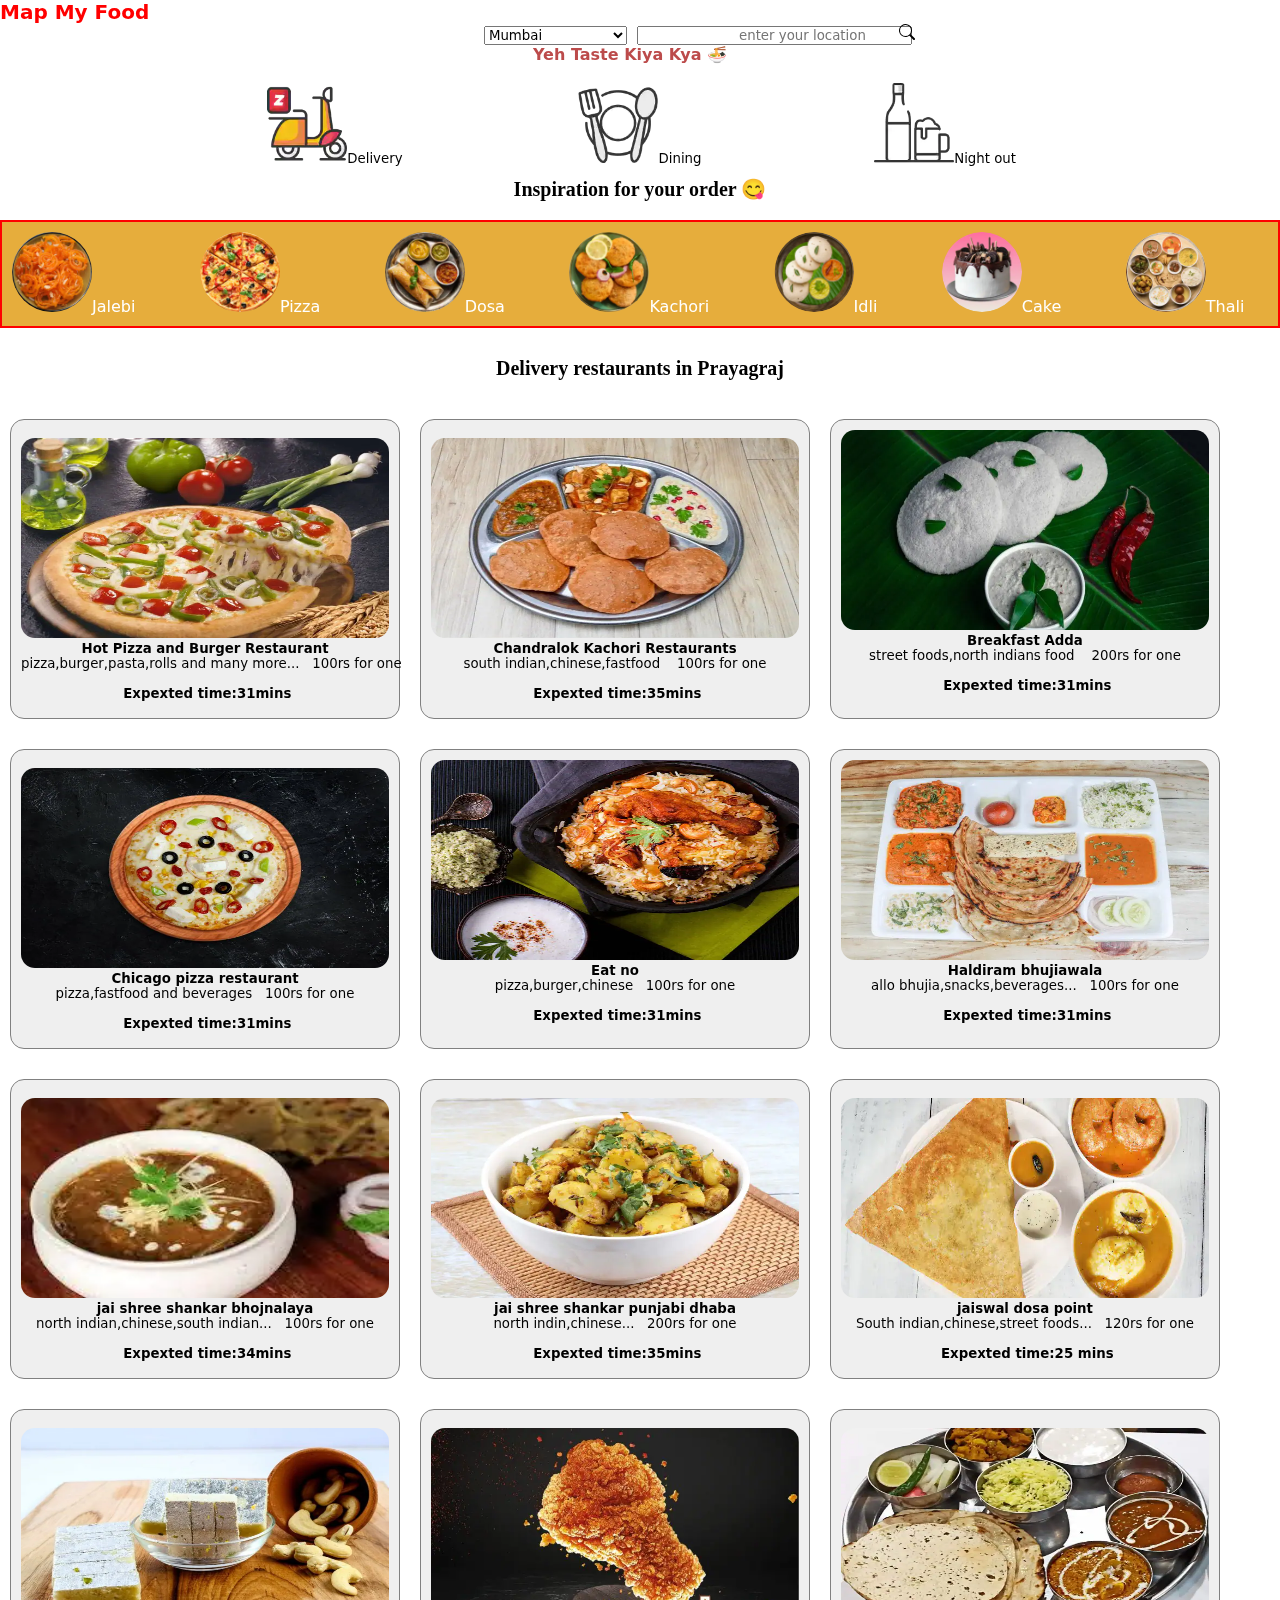
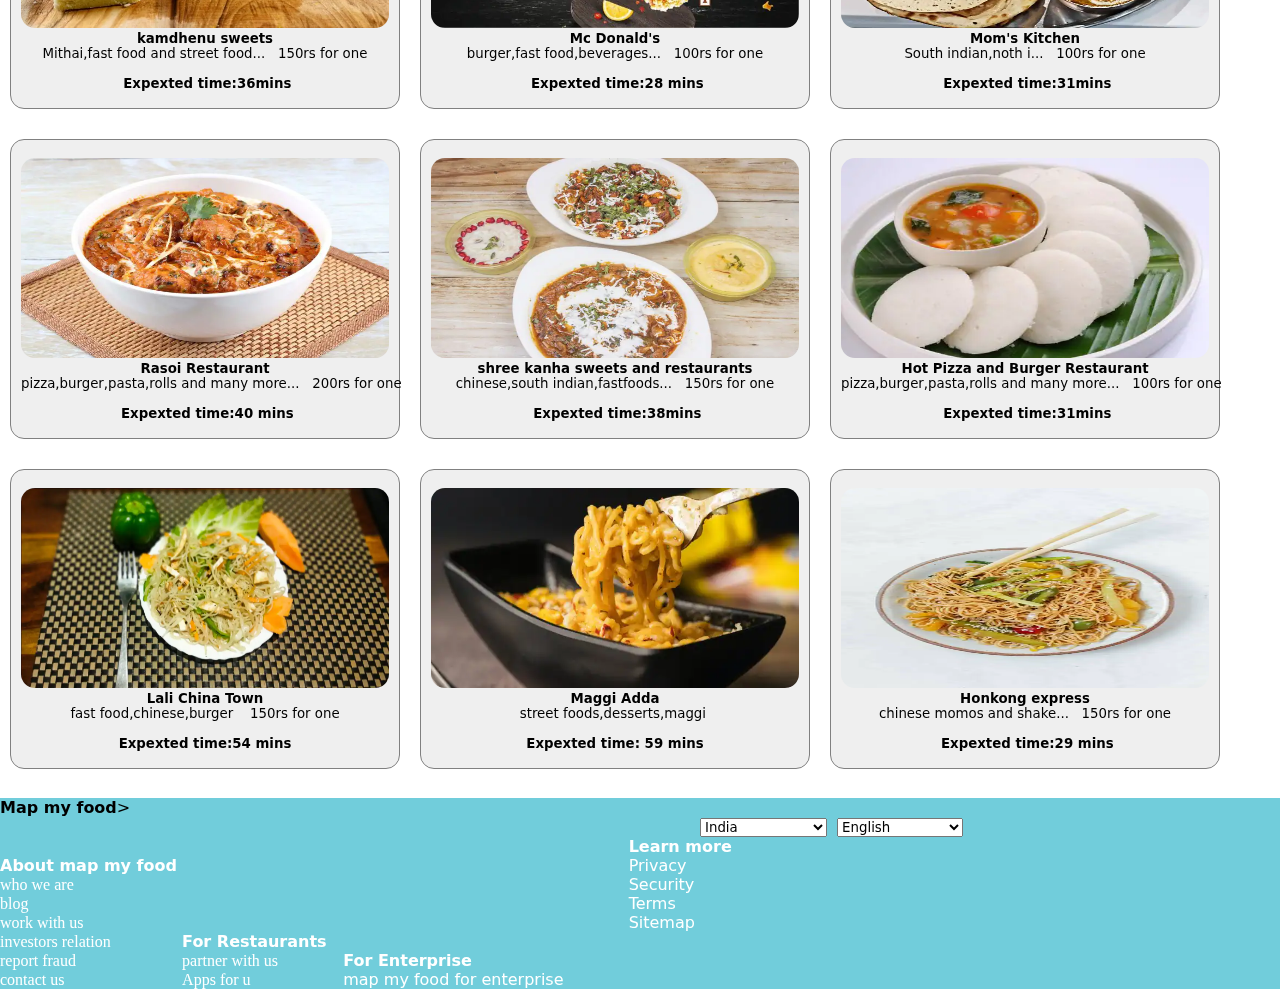
<file: orderonline.html>
<!DOCTYPE html>
<html lang="en">
<head>
    <meta charset="UTF-8">
    <meta name="viewport" content="width=device-width, initial-scale=1.0">
    <title>Map My Food</title>
    <link rel="stylesheet"href="style2.css">
    <link rel="stylesheet"href="style.css">
     <link rel="icon" href="img/logo.png" type="png">

</head>
<body>
    <header>
    <div>
    <b style="text-shadow:yellow;color:red;font-weight:700;font-size:20px">Map My Food</b>
    <div class="motive">
                <select name="city">
                <option value="Mumbai">Mumbai</option>
                <option value="Delhi ">Delhi </option>
                <option value="Kolkata ">Kolkata </option>
                <option value="Chennai">Chennai  </option>
                <option value="Bangalore">Bangalore</option>
                <option value="Hyderabad">Hyderabad</option>
                <option value="Ahmedabad">Ahmedabad</option>
                <option value="Pune">Pune</option>
                <option value="Surat ">Surat </option>
                <option value="Jaipur">Jaipur</option>
                <option value="Kanpur">Kanpur</option>
                <option value="Lucknow">Lucknow</option>
                <option value="Nagpur">Nagpur</option>
                <option value="Indore">Indore</option>
                <option value="Patna">Patna</option>
                <option value="Bhopal">Bhopal</option>
                <option value="Thane">Thane</option>
                <option value="Vadodara">Vadodara</option>
                <option value="Visakhapatnam">Visakhapatnam</option>
                <option value="Pimpri-Chinchwad">Pimpri-Chinchwad</option>
                <option value="prayagraj">prayagaraj</option>
    
            </select>
            <input type="text" placeholder="enter your location" >
            <button id="search"><svg xmlns="http://www.w3.org/2000/svg" width="16" height="16" fill="currentColor" class="bibi-search" viewBox="0 0 16 16">
                <path d="M11.742 10.344a6.5 6.5 0 1 0-1.397 1.398h-.001c.03.04.062.078.098.115l3.85 3.85a1 1 0 0 0 1.415-1.414l-3.85-3.85a1.007 1.007 0 0 0-.115-.1zM12 6.5a5.5 5.5 0 1 1-11 0 5.5 5.5 0 0 1 11 0z"/>
              </svg></button>
            <br>
            <b >yeh taste kiya kya &#x1F35C</b>
         </div>
    </div>
    <br>
    <div style="text-align: center;">
        <button onclick="myFunction()" class="but"><img class="size"src="img/delivery3.webp" alt="delivery">Delivery</button>
        <button onclick="red()" class="but"><img class="size"src="img/dining2.webp" alt="">Dining</button>
        <button onclick="redirect()" class="but"><img class="size"src="img/nightout2.webp" alt="">Night out</button>
    </div>
    </header>
    <main>
    <b id="text">Inspiration for your order &#128523;</b>
    <br>
    
    <div class="containerimg">
        <a href="#"><img class="view"src="img/jalebi.webp"alt="dosa">jalebi</a>
        <a href="#"><img class="view"src="img/pizza.webp"alt="dosa">pizza</a>
        <a href="#"><img class="view"src="img/dosa.webp"alt="dosa">dosa</a>
        <a href="#"><img class="view"src="img/kachori.webp"alt="dosa">kachori</a>
        <a href="#"><img class="view"src="img/idli.webp"alt="dosa">idli</a>
        <a href="#"><img class="view"src="img/cake.webp"alt="dosa">cake</a>
        <a href="#"><img class="view"src="img/thali.webp"alt="dosa">thali</a>
        <a href="#"><img class="view"src="img/north indian.webp"alt="dosa">north indian</a>
        <a href="#"><img class="view"src="img/rasgulla.webp"alt="dosa">rasgulla</a>
        <a href="#"><img class="view"src="img/biryani.webp"alt="dosa">biryani</a>
        <a href="#"><img class="view"src="img/burger.webp"alt="dosa">burger</a>
        <a href="#"><img class="view"src="img/dhokla.webp"alt="dosa">dhokla</a>
    </div>
    <br>
    <div>
    <b id="text">Delivery restaurants in Prayagraj</b>
    <br>
    </div>
    <div class="btn-div" style="display:flex;padding:0">
        <button class="btn-img"><img class="bodyimg"src="img/hot pizza and burger restaurants.webp" alt=""><pre><b>Hot Pizza and Burger Restaurant</b><br>pizza,burger,pasta,rolls and many more...   100rs for one<br><br><b> Expexted time:31mins</b></pre></button>
        <button  class="btn-img"><img class="bodyimg"src="img/chandralok kachori.webp" alt=""><pre><b>Chandralok Kachori Restaurants</b><br>south indian,chinese,fastfood    100rs for one<br><br><b> Expexted time:35mins</b></pre></button>
        <button class="btn-img"><img class="bodyimg"src="img/breakfast adda.webp" alt=""><pre><b>Breakfast Adda</b><br>street foods,north indians food    200rs for one<br><br><b> Expexted time:31mins</b></pre</button>
        <button class="btn-img"><img class="bodyimg"src="img/chicago pizza.webp" alt=""><pre><b>Chicago pizza restaurant</b><br>pizza,fastfood and beverages   100rs for one<br><br><b> Expexted time:31mins</b></pre></button>
        <button class="btn-img"><img class="bodyimg"src="img/eat no.webp" alt=""><pre><b>Eat no</b><br>pizza,burger,chinese   100rs for one<br><br><b> Expexted time:31mins</b></pre</button>
        <button class="btn-img"><img class="bodyimg"src="img/haldiram bhujiawala.webp" alt=""><pre><b>Haldiram bhujiawala</b><br>allo bhujia,snacks,beverages...   100rs for one<br><br><b> Expexted time:31mins</b></pre</button>
        <br>
        <button class="btn-img"><img class="bodyimg"src="img/jai shree shankar bhojnalaya.webp" alt=""><pre><b>jai shree shankar bhojnalaya</b><br>north indian,chinese,south indian...   100rs for one<br><br><b> Expexted time:34mins</b></pre></button>
        <button class="btn-img"><img class="bodyimg"src="img/jai shree shankar punjabi dhaba.webp" alt=""><pre><b>jai shree shankar punjabi dhaba</b><br>north indin,chinese...   200rs for one<br><br><b> Expexted time:35mins</b></pre></button>
        <button class="btn-img"><img class="bodyimg"src="img/jaiswal dosa point.webp" alt=""><pre><b>jaiswal dosa point</b><br>South indian,chinese,street foods...   120rs for one<br><br><b> Expexted time:25 mins</b></pre></button>
        <button class="btn-img"><img class="bodyimg"src="img/kamdhenu sweets.webp" alt=""><pre><b>kamdhenu sweets</b><br>Mithai,fast food and street food...   150rs for one<br><br><b> Expexted time:36mins</b></pre></button>
        <button class="btn-img"><img class="bodyimg"src="img/mc donalds.webp" alt=""><pre><b>Mc Donald's</b><br>burger,fast food,beverages...   100rs for one<br><br><b> Expexted time:28 mins</b></pre></button>
        <button class="btn-img"><img class="bodyimg"src="img/moms kitchen.webp" alt=""><pre><b>Mom's Kitchen</b><br>South indian,noth i...   100rs for one<br><br><b> Expexted time:31mins</b></pre></button>
        <button class="btn-img"><img class="bodyimg"src="img/rasoi restaurants.webp" alt=""><pre><b>Rasoi Restaurant</b><br>pizza,burger,pasta,rolls and many more...   200rs for one<br><br><b> Expexted time:40 mins</b></pre></button>
        <button class="btn-img"><img class="bodyimg"src="img/shree kanha sweets and restaurants.webp" alt=""><pre><b>shree kanha sweets and restaurants</b><br>chinese,south indian,fastfoods...   150rs for one<br><br><b> Expexted time:38mins</b></pre></button>
        <button class="btn-img"><img class="bodyimg"src="img/swarana's kitchen.webp" alt=""><pre><b>Hot Pizza and Burger Restaurant</b><br>pizza,burger,pasta,rolls and many more...   100rs for one<br><br><b> Expexted time:31mins</b></pre></button>
        <button class="btn-img"><img class="bodyimg"src="img/lali china town.webp" alt=""><pre><b>Lali China Town</b><br>fast food,chinese,burger    150rs for one<br><br><b>Expexted time:54 mins</b></pre></button>
        <button class="btn-img"><img class="bodyimg"src="img/maggi adda.webp" alt=""><pre><b>Maggi Adda</b><br>street foods,desserts,maggi <br><br><b>Expexted time: 59 mins</b></pre></button>
        <button class="btn-img"><img class="bodyimg" src="img/honkong express.webp" alt=""><pre><b>Honkong express</b><br>chinese momos and shake...   150rs for one<br><br><b> Expexted time:29 mins</b></pre></button>

    </div>
    <br>
    </main>
    <footer id="footbg">
        <div>
            <b>Map my food</b>>
            <br>
            <select id="country">
               <option value="India">India</option>
               <option value="Australia">Australia</option>
               <option value="Australia">Australia</option>
               <option value="Canada">Canada</option>
               <option value="Chile">Chile</option>
               <option value="Czech Republic">Czech Republic</option>
               <option value="Indonesia">Indonesia</option>
               <option value="Ireland">Ireland</option>
               <option value="Italy">Italy</option>
               <option value="Lebanon">Lebanon</option>
               <option value="Malaysia">Malaysia</option>
               <option value="Malaysia">Malaysia</option>
               <option value="South Africa">South Africa</option>
               <option value="Sri Lanka">Sri Lanka</option>
               <option value="UAE">UAE</option>
               <option value="usa">usa</option>
               <option value="united kingdom">united kingdom</option>
            </select>
            <select id="lang">
                <option value="english">English</option>
                <option value="italian">italian</option>
                <option value="polish">polish</option>
                <option value="indonesian">indonesian</option>
                <option value="portuguese(Pt)">Portuguese(PT)</option>
                <option value="vietnamese">vietnamese</option>
                <option value="hindi">Hindi</option>
                <option value="potuguese(BR)">Portuguese(BR)</option>
            </select>

        </div>
        
        <div class="footer"> 
            <b class="footer">About map my food</b>
            <br>
            <a class="about" href="#">who we are</a>
            <br>
            <a class="about" href="#">blog</a>
            <br>
            <a class="about"  href="#">work with us</a>
            <br>
            <a class="about"  href="#">investors relation</a>
            <br>
            <a class="about" href="#">report fraud</a>
            <br>
            <a class="about"  href="#">contact us</a>
            <br>
        </div>
        <div class="footer">
            <b>For Restaurants</b>
            <br>
            <a class="about" href="#">partner with us</a>
            <br>
            <a class="about" href="#">Apps for u</a>
            <br>
        </div>
        <div class="footer"> 
            <br>
            <b>For Enterprise</b>
            <br>
            <a class="footer" href="#">map my food for enterprise</a>
            <br>
        </div> 
        <div class="footer"> 
            <b>Learn more</b>
            <br>
            <a class="footer" href="#">Privacy</a>
            <br>
            <a class="footer" href="#">Security</a>
            <br>
            <a  class="footer"href="#">Terms</a>
            <br>
            <a class="footer"href="#">Sitemap</a>
            <br>
            <br>
            <br>
            <br>
        </div>

    </footer>
    <script>
        function myFunction() {
            location.replace("orderonline.html")
        }
        function red() {
            location.replace("dining.html")
        }
        function redirect() {
            location.replace("nightout.html")
        }
    </script>
</body>
</html>
</file>
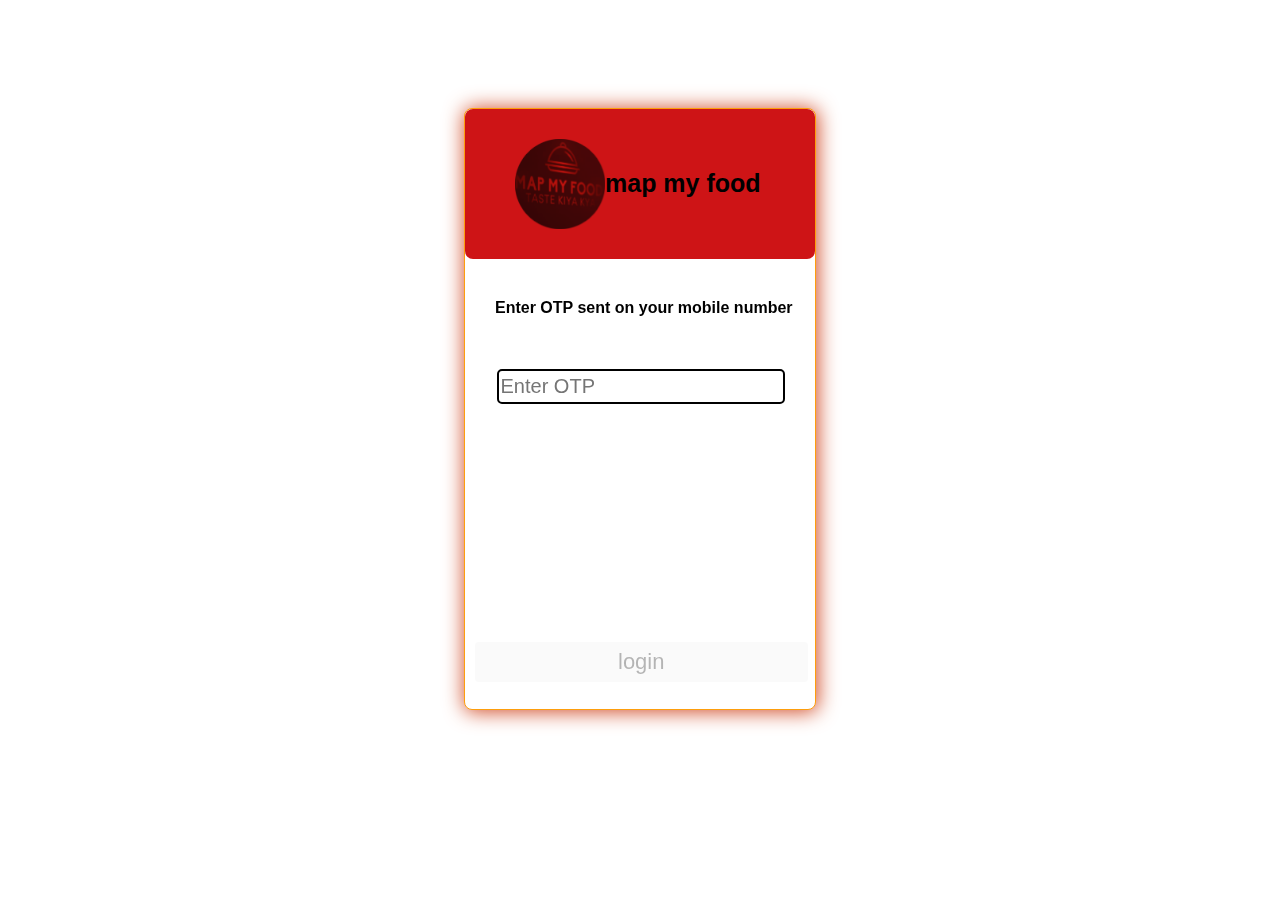
<file: otp.html>
<!DOCTYPE html>
<html lang="en">
  <head>
    <meta charset="UTF-8" />
    <meta name="viewport" content="width=device-width, initial-scale=1.0" />
    <title>Map My Food</title>
    <link rel="icon" href="img/logo.png" type="png" />
    <style>
      body {
        font-family: sans-serif;
        position: relative;
        display: flex;
        justify-content: center;
        align-items: center;
        background: linear-gradient(45% red 35% green);
      }
      .main {
        width: 350px;
        height: 600px;
        border: 1px solid #fd9e0d;
        border-radius: 8px;
        background-color: #fff;
        margin-top: 100px;
        box-shadow: 1px 1px 20px 1px #d14d29;
      }
      img {
        height: 90px;
        margin-left: 50px;
        margin-top: 30px;
        mix-blend-mode: multiply;
      }
      .head {
        width: 100%;
        height: 150px;
        border: 0px solid black;
        display: flex;
        background-color: #ce1416;
        overflow: hidden;
        border-radius: 8px;
      }
      #text {
        margin-top: 60px;
        font-weight: bold;
        font-family: sans-serif;
        color: #000000;
        font-size: 25px;
      }
      .foot {
        height: 450px;
        width: 100%;
        border: 0px solid black;
        border-radius: 0px;
      }
      #log {
        color: black;
        font-family: sans-serif;
        font-weight: bold;
        margin-left: 30px;
        margin-top: 40px;
      }
      #txt {
        width: 80%;
        height: 29px;
        border: 2px solid black;
        border-radius: 5px;
        margin-left: 9%;
        font-size: 20px;
      }
      #btn {
        width: 95%;
        height: 40px;
        border: none;
        font-size: 22px;
        margin-left: 10px;
        border-radius: 4px;
        /* border: none; */
        margin-top: 220px;
        /* background-color: #ffffff;
             color: #000000; */
        cursor: pointer;
      }
    </style>
  </head>
  <body>
    <div class="main">
      <div class="head">
        <img src="img/logo.png" alt="" />
        <p id="text">map my food</p>
      </div>
      <div class="foot">
        <p id="log">Enter OTP sent on your mobile number</p>
        <br /><br />
        <input
          type="number"
          placeholder="Enter OTP"
          id="txt"
          maxlength="10"
          pattern="\d{10}"
          title="pls enter correct number"
        /><br /><br />
        <button id="btn" onclick="validateOtp()" type="submit" disabled>
          login
        </button>
      </div>
    </div>
    <script>
      const submitButton = document.getElementById("btn");
      const input = document.getElementById("txt");
      input.addEventListener("keypress", (e) => {
        const value = e.currentTarget.value;
        submitButton.disabled = false;
        submitButton.style.backgroundColor = "#D5484A";
        submitButton.style.color = "white";
        if (value === "") {
          submitButton.disabled = true;
        }
      });
      
      function validateOtp() {
        const enteredOTP = document.getElementById("txt").value;
        const storedOTP = sessionStorage.getItem("generatedOTP");
        const phoneNumber = sessionStorage.getItem("phoneNumber");
        event.preventDefault();

        console.log("Entered OTP:", enteredOTP);
        console.log("Stored OTP:", storedOTP);
        console.log("Phone Number:", phoneNumber);

        try {
          if (enteredOTP == storedOTP) {
            alert("OTP validated successfully!");
            window.open("index2.html", "_self");
          } else {
            alert("Invalid OTP! Please try again.");
          }
        } catch (e) {
          console.log(e.message);
        }
      }
    </script>
  </body>
</html>
</file>
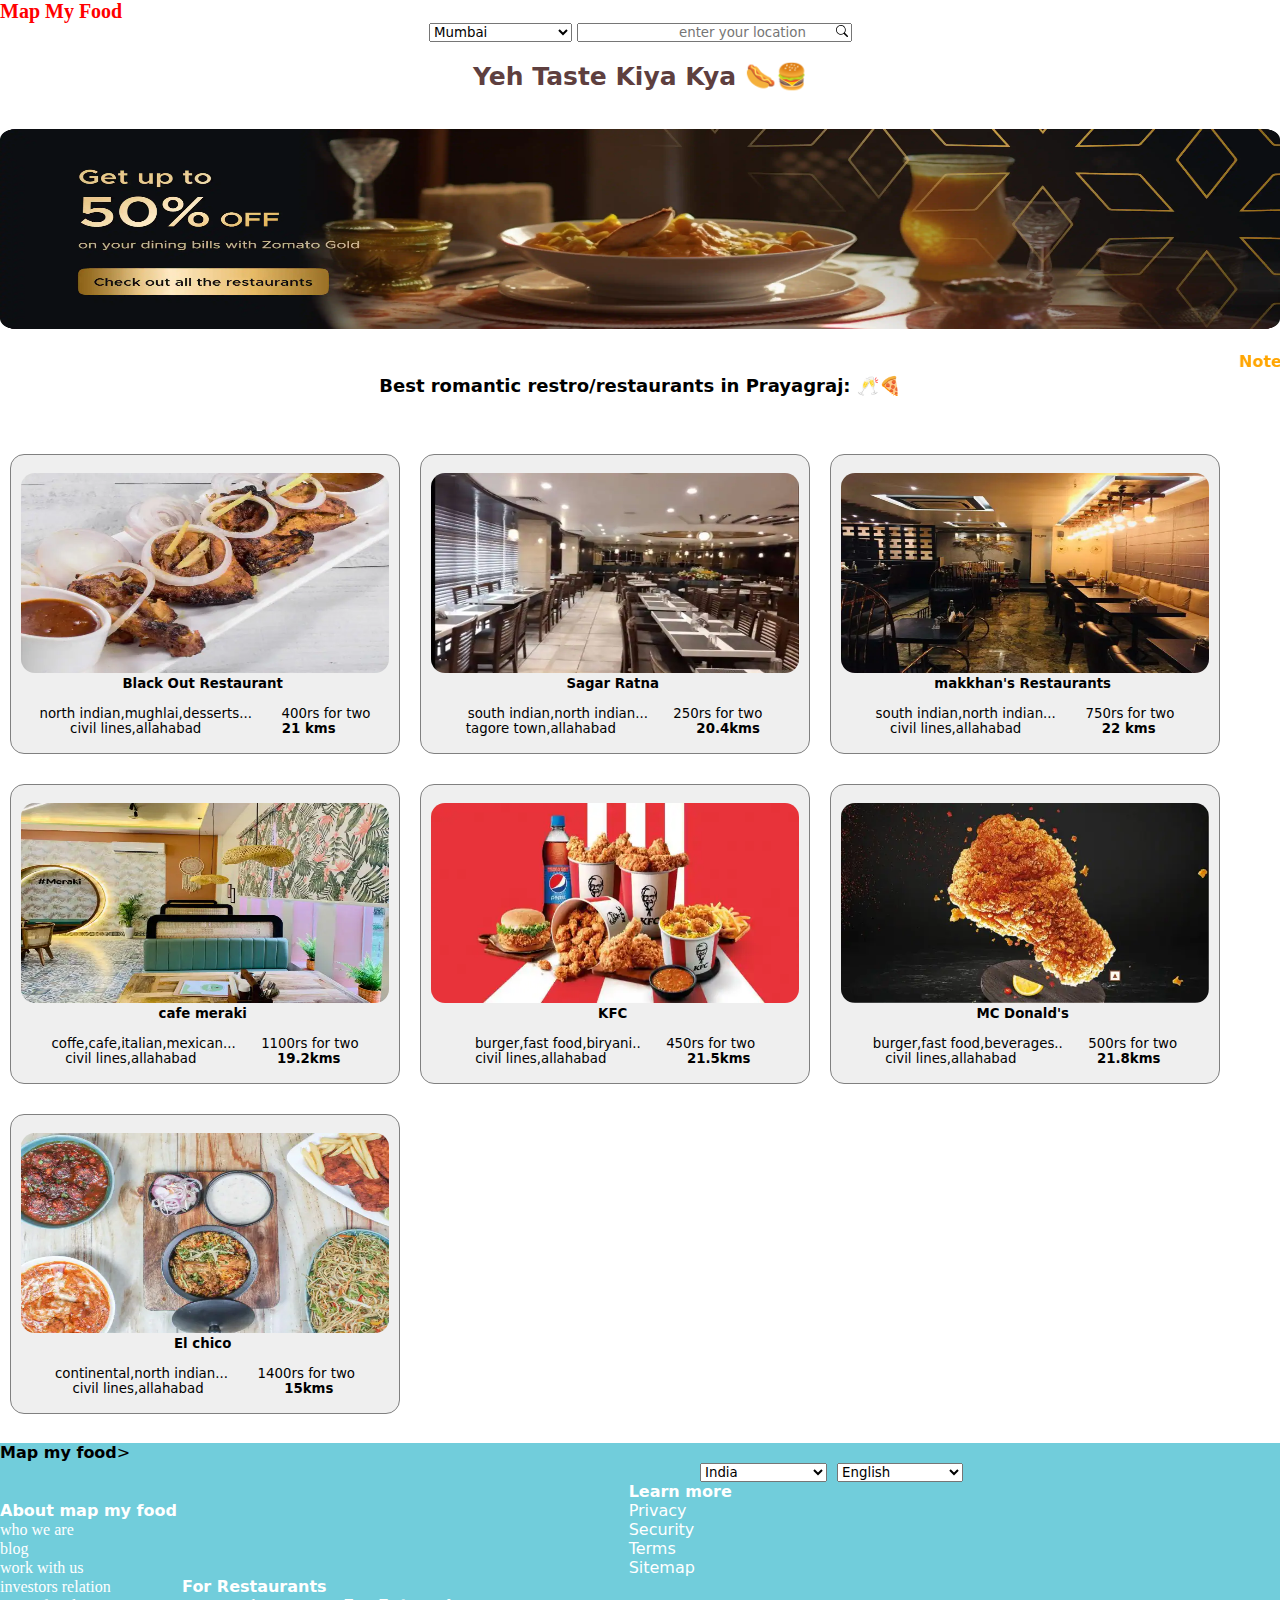
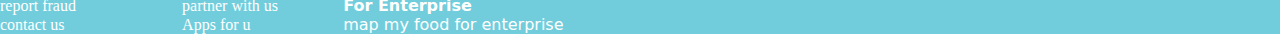
<file: roman.html>
<!DOCTYPE html>
<html lang="en">
<head>
    <meta charset="UTF-8">
    <meta name="viewport" content="width=device-width, initial-scale=1.0">
    <title>Map My Food</title>
    <link rel="icon" href="img/logo.png" type="png">
    <link rel="stylesheet"href="style2.css">
    <link rel="stylesheet"href="style.css">
</head>
<body>
    <header>
        <div>
        <b style="text-shadow:yellow;color:red;font-family: cursive;font-weight:700;font-size:20px">Map My Food</b>
            <div style="justify-content:center;display:flex;position: relative;right: 100px;">
                <select name="city">
                <option value="Mumbai">Mumbai</option>
                <option value="Delhi ">Delhi </option>
                <option value="Kolkata ">Kolkata </option>
                <option value="Chennai">Chennai  </option>
                <option value="Bangalore">Bangalore</option>
                <option value="Hyderabad">Hyderabad</option>
                <option value="Ahmedabad">Ahmedabad</option>
                <option value="Pune">Pune</option>
                <option value="Surat ">Surat </option>
                <option value="Jaipur">Jaipur</option>
                <option value="Kanpur">Kanpur</option>
                <option value="Lucknow">Lucknow</option>
                <option value="Nagpur">Nagpur</option>
                <option value="Indore">Indore</option>
                <option value="Patna">Patna</option>
                <option value="Bhopal">Bhopal</option>
                <option value="Thane">Thane</option>
                <option value="Vadodara">Vadodara</option>
                <option value="Visakhapatnam">Visakhapatnam</option>
                <option value="Pimpri-Chinchwad">Pimpri-Chinchwad</option>
                <option value="prayagraj">prayagaraj</option>
    
            </select>
            <input type="text" placeholder="enter your location" width="150px"height="50px">
            
            <button id="search"><svg xmlns="http://www.w3.org/2000/svg" width="12" height="12" fill="currentColor" class="bi bi-search" viewBox="0 0 16 16">
                <path d="M11.742 10.344a6.5 6.5 0 1 0-1.397 1.398h-.001c.03.04.062.078.098.115l3.85 3.85a1 1 0 0 0 1.415-1.414l-3.85-3.85a1.007 1.007 0 0 0-.115-.1zM12 6.5a5.5 5.5 0 1 1-11 0 5.5 5.5 0 0 1 11 0z"/>
              </svg></button>
            </div>
            <div style="text-align: center;margin-top: 20px;">
            <b id="line">Yeh Taste Kiya Kya &#x1F32D;&#x1F354;</b>
            </div>
         </div>
        <br>
        
        </header>
        <main>
            <br>
            <div>
                <img style="height:200px;width:100%"src="/img/diningout.webp"alt="">
            </div>
            <br>
            <marquee direction="left"><b style="color:orange">Note:For special bookings and decoration book atleast before 2 hours from here or you can simply go there to book.Hope! you will loved to visit there</b></marquee>
        <b style="font-size: large;display: block;text-align: center;">Best romantic restro/restaurants in Prayagraj: &#x1F942;&#x1F355;</b>
        <br>
        <br>
        <div class="btn-div">
            <button class="btn-img"><img class="bodyimg" src="img/black out restaurant.webp" alt="" height="200" width="400"><pre><b>Black Out Restaurant </b><br><br>north indian,mughlai,desserts...       400rs for two<br>civil lines,allahabad                   <b>21 kms</b> </pre></button>

            <button class="btn-img"><img class="bodyimg" src="img/sagar ratna.webp" alt="" height="200" width="400"><pre><b>Sagar Ratna </b><br><br>south indian,north indian...      250rs for two<br>tagore town,allahabad                   <b>20.4kms</b> </pre></button>

            <button class="btn-img"><img class="bodyimg" src="img/makhan.webp" alt="" height="200" width="400"><pre><b>makkhan's Restaurants </b><br><br>south indian,north indian...       750rs for two<br>civil lines,allahabad                   <b>22 kms</b> </pre></button>

            <button class="btn-img"><img class="bodyimg" src="img/cafe meraki.webp" alt="" height="200" width="400"><pre><b>cafe meraki </b><br><br>coffe,cafe,italian,mexican...      1100rs for two<br>civil lines,allahabad                   <b>19.2kms</b> </pre></button>

            <button class="btn-img"><img class="bodyimg" src="img/kfc.webp" alt="" height="200" width="400"><pre><b>KFC </b><br><br>burger,fast food,biryani..      450rs for two<br>civil lines,allahabad                   <b>21.5kms</b> </pre></button>

            <button class="btn-img"><img class="bodyimg" src="img/mc donalds.webp" alt="" height="200" width="400"><pre><b>MC Donald's </b><br><br>burger,fast food,beverages..      500rs for two<br>civil lines,allahabad                   <b>21.8kms</b> </pre></button>

            <button class="btn-img"><img class="bodyimg" src="img/el chico.webp" alt="" height="200" width="400"><pre><b>El chico </b><br><br>continental,north indian...       1400rs for two<br>civil lines,allahabad                   <b>15kms</b> </pre></button>

        </div>
        <br>
        </main>
        <footer id="footbg">
            <div>
                <b>Map my food</b>>
                <br>
                <select id="country">
                   <option value="India">India</option>
                   <option value="Australia">Australia</option>
                   <option value="Australia">Australia</option>
                   <option value="Canada">Canada</option>
                   <option value="Chile">Chile</option>
                   <option value="Czech Republic">Czech Republic</option>
                   <option value="Indonesia">Indonesia</option>
                   <option value="Ireland">Ireland</option>
                   <option value="Italy">Italy</option>
                   <option value="Lebanon">Lebanon</option>
                   <option value="Malaysia">Malaysia</option>
                   <option value="Malaysia">Malaysia</option>
                   <option value="South Africa">South Africa</option>
                   <option value="Sri Lanka">Sri Lanka</option>
                   <option value="UAE">UAE</option>
                   <option value="usa">usa</option>
                   <option value="united kingdom">united kingdom</option>
                </select>
                <select id="lang">
                    <option value="english">English</option>
                    <option value="italian">italian</option>
                    <option value="polish">polish</option>
                    <option value="indonesian">indonesian</option>
                    <option value="portuguese(Pt)">Portuguese(PT)</option>
                    <option value="vietnamese">vietnamese</option>
                    <option value="hindi">Hindi</option>
                    <option value="potuguese(BR)">Portuguese(BR)</option>
                </select>
    
            </div>
            
            <div class="footer"> 
                <b class="footer">About map my food</b>
                <br>
                <a class="about" href="#">who we are</a>
                <br>
                <a class="about" href="#">blog</a>
                <br>
                <a class="about"  href="#">work with us</a>
                <br>
                <a class="about"  href="#">investors relation</a>
                <br>
                <a class="about" href="#">report fraud</a>
                <br>
                <a class="about"  href="#">contact us</a>
                <br>
            </div>
            <div class="footer">
                <b>For Restaurants</b>
                <br>
                <a class="about" href="#">partner with us</a>
                <br>
                <a class="about" href="#">Apps for u</a>
                <br>
            </div>
            <div class="footer"> 
                <br>
                <b>For Enterprise</b>
                <br>
                <a class="footer" href="#">map my food for enterprise</a>
                <br>
            </div> 
            <div class="footer"> 
                <b>Learn more</b>
                <br>
                <a class="footer" href="#">Privacy</a>
                <br>
                <a class="footer" href="#">Security</a>
                <br>
                <a  class="footer"href="#">Terms</a>
                <br>
                <a class="footer"href="#">Sitemap</a>
                <br>
                <br>
                <br>
                <br>
            </div>
    
        </footer>
        <script>
            function myFunction() {
                location.replace("orderonline.html")
            }
            function red() {
                location.replace("dining.html")
            }
            function redirect() {
                location.replace("nightout.html")
            }
        </script>
</body>
</html>
</file>
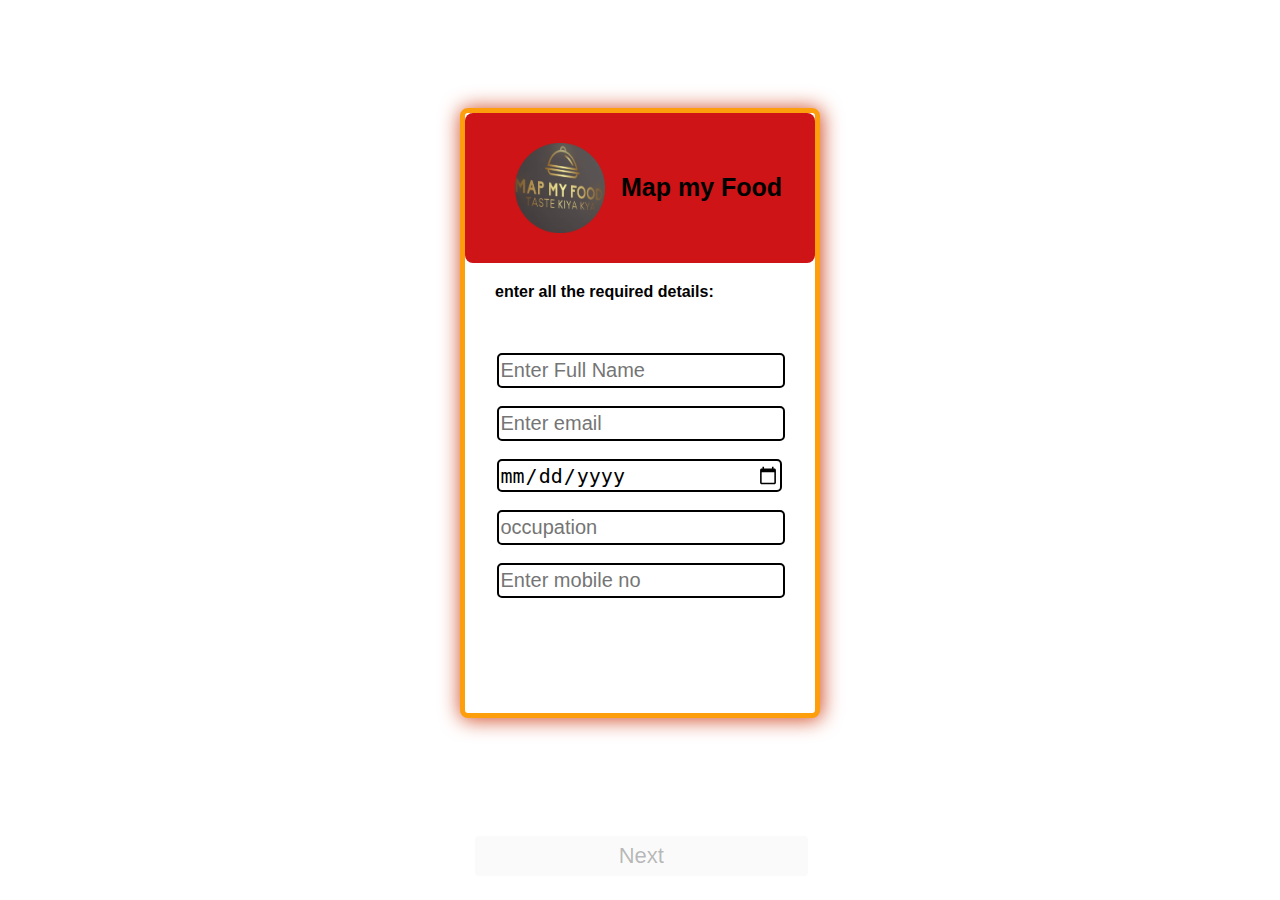
<file: signup.html>
<!DOCTYPE html>
<html lang="en">
<head>
    <meta charset="UTF-8">
    <meta name="viewport" content="width=device-width, initial-scale=1.0">
    <title>Map My Food</title>
    <link rel="icon" href="img/logo.png" type="png">
    <style>
        body{
            font-family: sans-serif;
            position: relative;
            display: flex;
            justify-content: center;
            align-items: center;
            background:linear-gradient(45% red 35% green);
        }
        .main{
            width: 350px;
            height: 600px;
            border: 5px solid #FD9E0D;
            border-radius: 8px;
            background-color: #fff;
            margin-top: 100px;
            box-shadow: 1px 1px 20px 1px #d14d29;
        }
        img{
            height: 90px;
            margin-left: 50px;
            margin-top: 30px;
            /* mix-blend-mode: multiply; */
        }
        .head{
            width: 100%;
            height: 150px;
            border: 0px solid black;
            display: flex;
            background-color:  #CE1416;
            overflow: hidden;
            border-radius: 8px;
        }
        #text{
            margin-top: 60px;
            font-weight: bold;
            font-family: sans-serif;
            color: #000000;
            font-size: 25px;
        }
        .foot{
            height: 450px;
            width: 100%;
            border: 0px solid black;
            border-radius: 0px;
        }
        #log{
            color: black;
            font-family: sans-serif;
            font-weight: bold;
            margin-left: 30px;
            margin-top: 20px;
        }
        #txt{
            width: 80%;
            height: 29px;
            border: 2px solid black;
            border-radius: 5px;
            margin-left: 9%;
            font-size: 20px;
        }
        #btn{
            width: 95%;
            height: 40px;
            border: none;
            font-size: 22px;
            margin-left: 10px;
            border-radius: 4px;
            /* border: none; */
            margin-top: 220px;
            /* background-color: #ffffff;
             color: #000000; */
            cursor: pointer;
        }
        
    </style>
</head>
<body>
    <div class="main">
        <div class="head">
            <img src="img/logo.png" alt="logo">&emsp;
            <p id="text">Map my Food</p>
        </div>
        <div class="foot">
            <p id="log">enter all the required details:</p>
            <br><br>
            <input type="text" placeholder="Enter Full Name" id="txt" autocomplete="off"><br><br>
            <input type="email" placeholder="Enter email" id="txt" autocomplete="off"><br><br>
            <input type="date" placeholder="Enter Dob" id="txt" autocomplete="off"><br><br>
            <input type="text" placeholder="occupation" id="txt" autocomplete="off"><br><br>
            <input type="" placeholder="Enter mobile no" id="txt" autocomplete="off"><br><br>
            <button id="btn" onclick="clk();" type="submit" disabled >Next</button>
        </div>
    </div>
    <script>
            const submitButton = document.getElementById("btn"); 
            const input = document.getElementById("txt");
            input.addEventListener("keypress",(e)=>
            {
                const value = e.currentTarget.value;
                    submitButton.disabled= false;
                    submitButton.style.backgroundColor= "#D5484A";
                    submitButton.style.color="white"
                if(value === "")
                {
                    submitButton.disabled = true;
                }
            });
            function clk(){
            window.location = "otp.html"
            }200;
        
    </script>
</body>
</html>
</file>
<file: style.css>
*{
    padding:0;
    margin:0;
    font-family: system-ui, -apple-system, BlinkMacSystemFont, 'Segoe UI', Roboto, Oxygen, Ubuntu, Cantarell, 'Open Sans', 'Helvetica Neue', sans-serif;
    flex-wrap: wrap;
}
#navbar{
    height:100pxpx;
    
    color:white;
    
}
a{
    margin-right:60px;
    text-decoration: none;
    color:white;
}

#search{
    color:black;
    margin-left:-20px;
    text-align: center;
    border:none;
    height:19px;
    width:19px;
    object-fit: contain;
    background-color: transparent;
}

input{
    padding-left:100px;
    margin-left:05px;
}
select{
    margin-left:200px;
}
#logo{
    margin-right:500px;
    
    
}
#name{
    font-size:80px;
    font-weight:900;
    text-align:"center";
    margin-left:350px;
    display:inline-block;
    color: rgb(189, 26, 26);
    
}
#content1{
    padding-left: 200px;
    height:200px;
    color:black;

}
#line{
    font-weight:900;
    font-size:25px;
    color:rgb(94, 63, 63);
    text-align: center;
   
}
.upper{
    
    height:250px;
    position:absolute;
    padding: 10px;
    border-radius: 14px;
}
.bg4{
    height:300PX;
    width:100%;
    /* text-align:center; */
    /* background-color:rgb(33, 29, 29); */
    padding:30px auto;
    margin:10px auto;
    display:relative;
}
.bg-img{
    position:absolute;
    height:280px;
    width:99%;
    padding:10px;
    z-index:70px;
    background-color: transparent;
    border-radius: 30px;
}
.btn{
   display:flex;
}
.orderdining{
    height:200px;
    width:450px;
    border-radius: 14px;
    padding:10px;
    box-sizing: border-box;
    
}
.content2{
    color:black;
    margin-left:80px;
    font-size: 16px;
    border-radius: 14px;
    border:2px grey solid;
}
#slogan2{
    font-weight:500;
    font-size:large;
    font-family:sans-serif;
    padding-left:0;
    color:black;
}
.collection{
    color:black;
    font-size:larger;
    font-weight:700;
    
}
.collection-item{
    display: flex;
}
.item{
    margin:10px;
    padding:10px;
    border-radius: 14px;
    border:2px grey solid;
}
.collect{
    height:200px;
    width:350px;
    border-radius: 14px;
}
#country{
    margin-left:700px;
}
#lang{
    margin-left:5px;
}
.about{
    color:white;
    text-decoration:none;
    font-family:Cambria, Cochin, Georgia, Times, 'Times New Roman', serif;
}
.footer{
    display:inline-block;
    color:white;
}
#footbg{
    background-color:rgb(113, 205, 219);
}


.options{
    text-decoration: none;
    color:black;
}
#logoimage{
    display: inline-block;
    height:100px;
    width:100px;
    margin-left:0;
    padding-left:0;
}
.or{
    margin-left:200px;
    font-weight:900;
    font-family: 'Trebuchet MS', 'Lucida Sans Unicode', 'Lucida Grande', 'Lucida Sans', Arial, sans-serif;
}
.impnote{
    /* justify-content: center; */
    text-align: center;
    color:chocolate;

}
#trust{
    font-size:25px;
    font-weight:800px;
    text-transform: capitalize;
}
#nos{
    font-size:20px;
    font-weight:px;
    color:orangered;

}
.divs{
    border: 2px solid whitesmoke;
}
.divs:hover{
    opacity: 0.8;
    border: 2px solid grey;
    box-shadow: rgba(0, 0, 0, 0.4) 0px 2px 4px, rgba(0, 0, 0, 0.3) 0px 7px 13px -3px, rgba(0, 0, 0, 0.2) 0px -3px 0px inset;
}
</file>
<file: style3.css>
* {
    margin: 0;
    padding: 0;
    box-sizing: border-box;
}

body {
    background-color: #e1e7ed;
    text-align: center;
}

h3 {
    font-size: 18px;
    font-weight: 500;
    color: #33363b;
}

p{
    font-size: 14px;
    color: #868d9b;
}

.card {
    width: 360px;
    height: auto;
    background-color: #ffffff;
    margin: 0 auto;
    margin-top: 80px;
    box-shadow: 0px 1px 3px 0px rgba(0, 0, 0, 0.15);
}

.card_profile_img {
    width: 120px;
    height: 120px;
    background-color: #868d9b;
    background: url("/img/customer.png");
    background-repeat: no-repeat;
    background-size: cover;
    background-position: center;
    border: 2px solid #ffffff;
    border-radius: 120px;
    margin: 0 auto;
    margin-top: -60px;

}

.card_background_img {
    width: 100%;
    height: 180px;
    background-color: #e1e7ed;
    background: url("https://source.unsplash.com/9wg5jCEPBsw");
    background-repeat: no-repeat;
    background-size: cover;
    background-position: center;
}

.user_details p {
    margin-bottom: 20px;
    margin-top: -5px;
}

.user_details h3 {
    margin-top: 10px;
}

.card_count {
    padding: 30px;
    border-top: 1px solid #dde1e7;
}

.count {
    display: flex;
    align-items: center;
    justify-content: space-between;
    margin-bottom: 28px;
}

.count p {
    margin-top: -10px;
}

.btn {
    padding: 16px;
    width: 100%;
    border: none;
    outline: none;
    border-radius: 4px;
    background-color: #24c5a1;
    color: #ffffff;
    cursor: pointer;
    text-align: center;
    font-size: 14px;
    font-weight: 600;
    text-transform: uppercase;
}
</file>
<file: style2.css>
body{
    padding:0px;
    margin:0px;
    font-family: system-ui, -apple-system, BlinkMacSystemFont, 'Segoe UI', Roboto, Oxygen, Ubuntu, Cantarell, 'Open Sans', 'Helvetica Neue', sans-serif;
}
#text{
    color:black;
    font-size: 20px;
    font-family: 'Times New Roman', Times, serif;
    font-weight:900;
    display: block;
    text-align: center;
    margin-top: 10px;
}
.size{
    height:80px;
    width:80px;
   
}
.but{
    width:280px;
    height:80px;
    margin-left:10px;
    margin-right:10px;
    background-color: white;
    border: none;
}
.view{
    height:80px;
    width:80px;
    border-radius:50%;

}
.containerimg{
    background-color: #e6ad3c;
    overflow: auto; /* for adding scroll bar horizontally*/
    white-space: nowrap; /*for displaying only some content not all at a time*/
    padding: 10px;
    border:2px red solid;
    font-family: 'Segoe UI', Tahoma, Geneva, Verdana, sans-serif;
    font-weight:400px;
    text-transform: capitalize;
}
.bodyimg{
    border-radius:14px;
    height:200px;
    width:100%;
}
.butimg{
    padding:0;
}
.btn-img{
    border: 1px solid gray;
    border-radius: 14px;
    height:300px;
    width:390px;
    padding: 10px;
    margin-top:10px;
}
.motive{
    text-align:center;
    font-size: 16px;
    text-transform: capitalize;
    color:rgb(188, 75, 75);
    position: relative;
    left: -40px;
}
.motive>b{
    display: block;
    text-align: center;
    position: relative;
    left: 30px;

}
.btn-div{
    margin:10px;
    display:flex;
    gap:20px;
    width: 100%;
}
.headings2{
    display: block;
    text-align: center;
    font-size: large;
}
.adjustingBtn{
    position: relative;
    top: 35px;
}
.adjustingBtn2{
    position: relative;
    top: 20px;
    margin-right: 5px;
}
</file>
